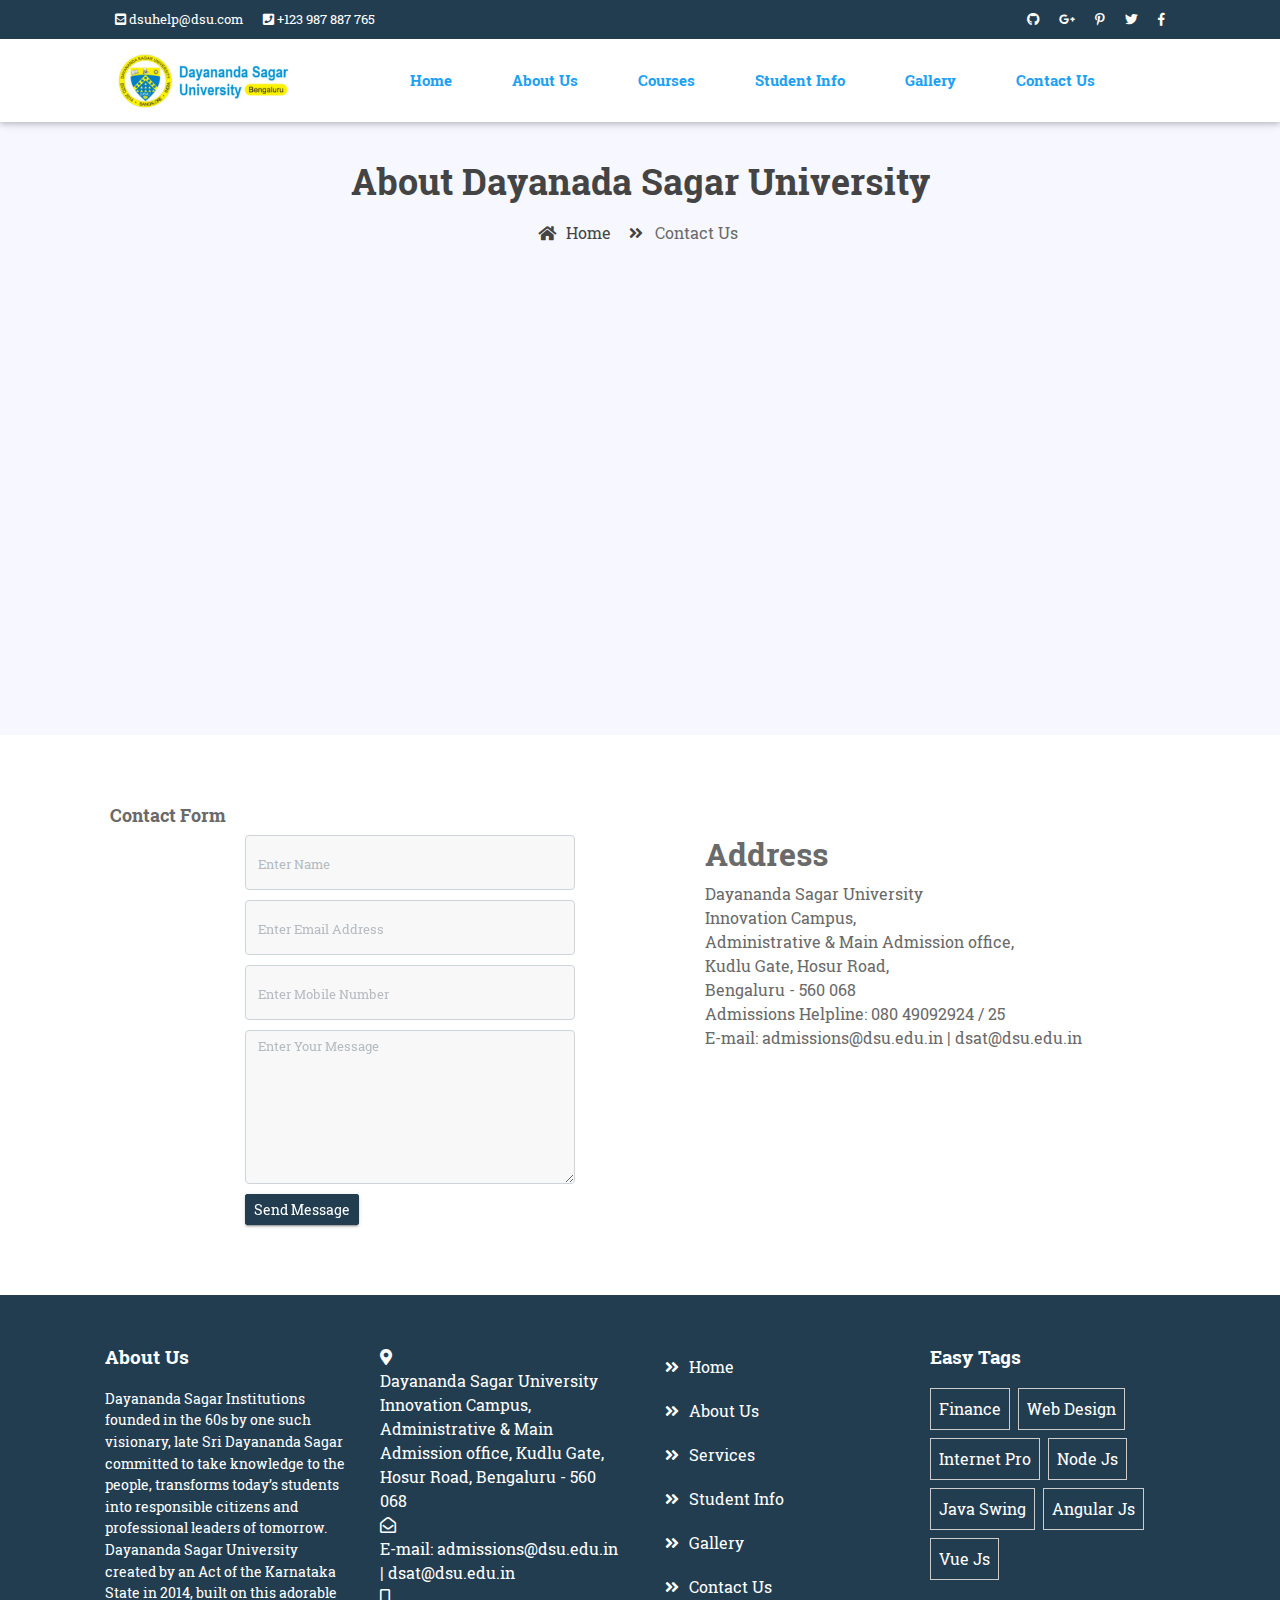
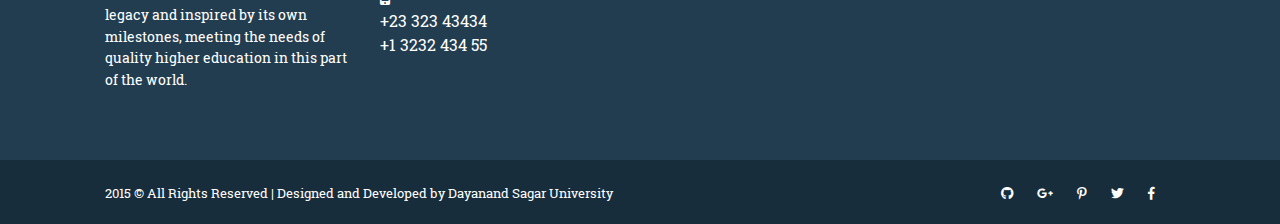
<file: contact_us.html>
<!doctype html>
<html lang="en">

<head>
    <meta charset="utf-8">
    <meta name="viewport" content="width=device-width, initial-scale=1, shrink-to-fit=no">
    <title> Dayanada Sagar University</title>

    <link rel="shortcut icon" href="assets/images/fav.jpg">
    <link rel="stylesheet" href="assets/css/bootstrap.min.css">
    <link rel="stylesheet" href="assets/css/fontawsom-all.min.css">
    <link rel="stylesheet" href="assets/plugins/slider/css/owl.carousel.min.css">
    <link rel="stylesheet" href="assets/plugins/slider/css/owl.theme.default.css">
    <link rel="stylesheet" type="text/css" href="assets/css/style.css" />
</head>

<body>
    
    <!-- ################# Header Starts Here#######################--->
    <header>
        <div class="header-top">
            <div class="container">
                <div class="row">
                    <div class="col-lg-7 col-md-12 left-item">
                        <ul>
                            <li><i class="fas fa-envelope-square"></i> dsuhelp@dsu.com</li>
                            <li><i class="fas fa-phone-square"></i> +123 987 887 765</li>
                        </ul>
                    </div>
                    <div class="col-lg-5 d-none d-lg-block right-item">
                        <ul>
                            <li><a><i class="fab fa-github"></i></a></li>
                            <li><a><i class="fab fa-google-plus-g"></i></a></li>
                            <li> <a><i class="fab fa-pinterest-p"></i></a></li>
                            <li><a><i class="fab fa-twitter"></i></a></li>
                            <li> <a><i class="fab fa-facebook-f"></i></a></li>
                        </ul>
                    </div>
                </div>

            </div>
        </div>
        <div id="nav-head" class="header-nav">
            <div class="container">
                <div class="row">
                    <div class="col-md-3 col-sm-12 nav-img">
                        <img src="assets/images/logo.png" alt="">
                       <a data-toggle="collapse" data-target="#menu" href="#menu" ><i class="fas d-block d-md-none small-menu fa-bars"></i></a>
                    </div>
                    <div id="menu" class="col-md-9 d-none d-md-block nav-item">
                        <ul>
                            <li><a href="index.html">Home</a></li>
                            <li><a href="about_us.html">About Us</a></li>
                            <li><a href="courses.html">Courses</a></li>
                            <li><a href="student info.html">Student Info</a></li>
                            <li><a href="gallery.html">Gallery</a></li>
                            <li><a href="contact_us.html">Contact Us</a></li>
                        </ul>
                    </div>
                </div>

            </div>
        </div>

    </header>


    <!--  ************************* Page Title Starts Here ************************** -->
    <div class="page-nav no-margin row">
        <div class="container">
            <div class="row">
                <h2>About Dayanada Sagar University</h2>
                <ul>
                    <li> <a href="#"><i class="fas fa-home"></i> Home</a></li>
                    <li><i class="fas fa-angle-double-right"></i> Contact Us</li>
                </ul>
            </div>
        </div>
    </div>

    <!-- ######## Page  Title End ####### -->

     <div style="margin-top:0px;" class="row no-margin">
        
        <iframe style="width:100%" src="https://www.google.com/maps/embed?pb=!1m14!1m12!1m3!1d249759.19784092825!2d79.10145254589841!3d12.009924873581818!2m3!1f0!2f0!3f0!3m2!1i1024!2i768!4f13.1!5e0!3m2!1sen!2sin!4v1448883859107"  height="450" frameborder="0" style="border:0" allowfullscreen></iframe>


      </div>

      <div class="row contact-rooo no-margin">
        <div class="container">
           <div class="row">
               
          
            <div style="padding:20px" class="col-sm-6">
            <h2 style="font-size:18px">Contact Form</h2>
                <div class="row">
                    <div style="padding-top:10px;" class="col-sm-3"><label>Enter Name :</label></div>
                    <div class="col-sm-8"><input type="text" placeholder="Enter Name" name="name" class="form-control input-sm"  ></div>
                </div>
                <div style="margin-top:10px;" class="row">
                    <div style="padding-top:10px;" class="col-sm-3"><label>Email Address :</label></div>
                    <div class="col-sm-8"><input type="text" name="name" placeholder="Enter Email Address" class="form-control input-sm"  ></div>
                </div>
                 <div style="margin-top:10px;" class="row">
                    <div style="padding-top:10px;" class="col-sm-3"><label>Mobile Number:</label></div>
                    <div class="col-sm-8"><input type="text" name="name" placeholder="Enter Mobile Number" class="form-control input-sm"  ></div>
                </div>
                 <div style="margin-top:10px;" class="row">
                    <div style="padding-top:10px;" class="col-sm-3"><label>Enter  Message:</label></div>
                    <div class="col-sm-8">
                      <textarea rows="5" placeholder="Enter Your Message" class="form-control input-sm"></textarea>
                    </div>
                </div>
                 <div style="margin-top:10px;" class="row">
                    <div style="padding-top:10px;" class="col-sm-3"><label></label></div>
                    <div class="col-sm-8">
                     <button class="btn btn-success btn-sm">Send Message</button>
                    </div>
                </div>
            </div>
             <div class="col-sm-6">
                    
                  <div style="margin:50px" class="serv"> 
                
               
             
                              
              
          <h2 style="margin-top:10px;">Address</h2>

     Dayananda Sagar University<br>
Innovation Campus,<br>
Administrative & Main Admission office,<br>
Kudlu Gate, Hosur Road,<br>
Bengaluru - 560 068<br>
Admissions Helpline: 080 49092924 / 25<br>
E-mail: admissions@dsu.edu.in | dsat@dsu.edu.in

 
       
            
                
                
              
           </div>    
                
             
         </div>

            </div>
        </div>
        
      </div>





  <footer>
    <div class="container">
        <div class="row">
            <div class="col-md-3 about">
                <h2>About Us</h2>
                <p>Dayananda Sagar Institutions founded in the 60s by one such visionary, late Sri Dayananda Sagar committed to take knowledge to the people, transforms today’s students into responsible citizens and professional leaders of tomorrow. Dayananda Sagar University created by an Act of the Karnataka State in 2014, built on this adorable legacy and inspired by its own milestones, meeting the needs of quality higher education in this part of the world.</p>
                
                
               
            </div>
            <div class="col-md-3 fotblog">
            <div class="foot-address">
                    <div class="icon">
                        <i class="fas fa-map-marker-alt"></i>
                    </div>
                    <div class="addet">
                         Dayananda Sagar University
Innovation Campus,
Administrative & Main Admission office,
Kudlu Gate, Hosur Road,
Bengaluru - 560 068
                    </div>
                </div>
                 <div class="foot-address">
                    <div class="icon">
                        <i class="far fa-envelope-open"></i>
                    </div>
                    <div class="addet">
E-mail: admissions@dsu.edu.in | dsat@dsu.edu.in<br>
                    </div>
                </div>
                <div class="foot-address">
                    <div class="icon">
                         <i class="fas fa-mobile-alt"></i>
                    </div>
                    <div class="addet">
                        +23 323 43434 <br>
                        +1 3232 434 55
                    </div>
                </div>
            </div>
            <div class="col-md-3 glink">
                <ul>
                    <li><a href="index.html"><i class="fas fa-angle-double-right"></i>Home</a></li>
                    <li><a href="about_us.html"><i class="fas fa-angle-double-right"></i>About Us</a></li>
                    <li><a href="services.html"><i class="fas fa-angle-double-right"></i>Services</a></li>
                    <li><a href="student info.html"><i class="fas fa-angle-double-right"></i>Student Info</a></li>
                    <li><a href="gallery.html"><i class="fas fa-angle-double-right"></i>Gallery</a></li>
                    <li><a href="contact_us.html"><i class="fas fa-angle-double-right"></i>Contact Us</a></li>
                </ul>
            </div>
            <div class="col-md-3 tags">
                <h2>Easy Tags</h2>
                <ul>
                    <li>Finance</li>
                    <li>Web Design</li>
                    <li>Internet Pro</li>
                    <li>Node Js</li>
                    <li>Java Swing</li>
                    <li>Angular Js</li>
                    <li>Vue Js</li>
                </ul>
            </div>
        </div>
    </div>
</footer>
<div class="copy">
            <div class="container">
                <a href="https://www.smarteyeapps.com/">2015 &copy; All Rights Reserved | Designed and Developed by Dayanand Sagar University</a>
                
                <span>
                <a><i class="fab fa-github"></i></a>
                <a><i class="fab fa-google-plus-g"></i></a>
                <a><i class="fab fa-pinterest-p"></i></a>
                <a><i class="fab fa-twitter"></i></a>
                <a><i class="fab fa-facebook-f"></i></a>
        </span>
            </div>

        </div>  
</body>

<script src="assets/js/jquery-3.2.1.min.js"></script>
<script src="assets/js/popper.min.js"></script>
<script src="assets/js/bootstrap.min.js"></script>
<script src="assets/plugins/slider/js/owl.carousel.min.js"></script>
<script src="assets/js/script.js"></script>


</html>
</file>
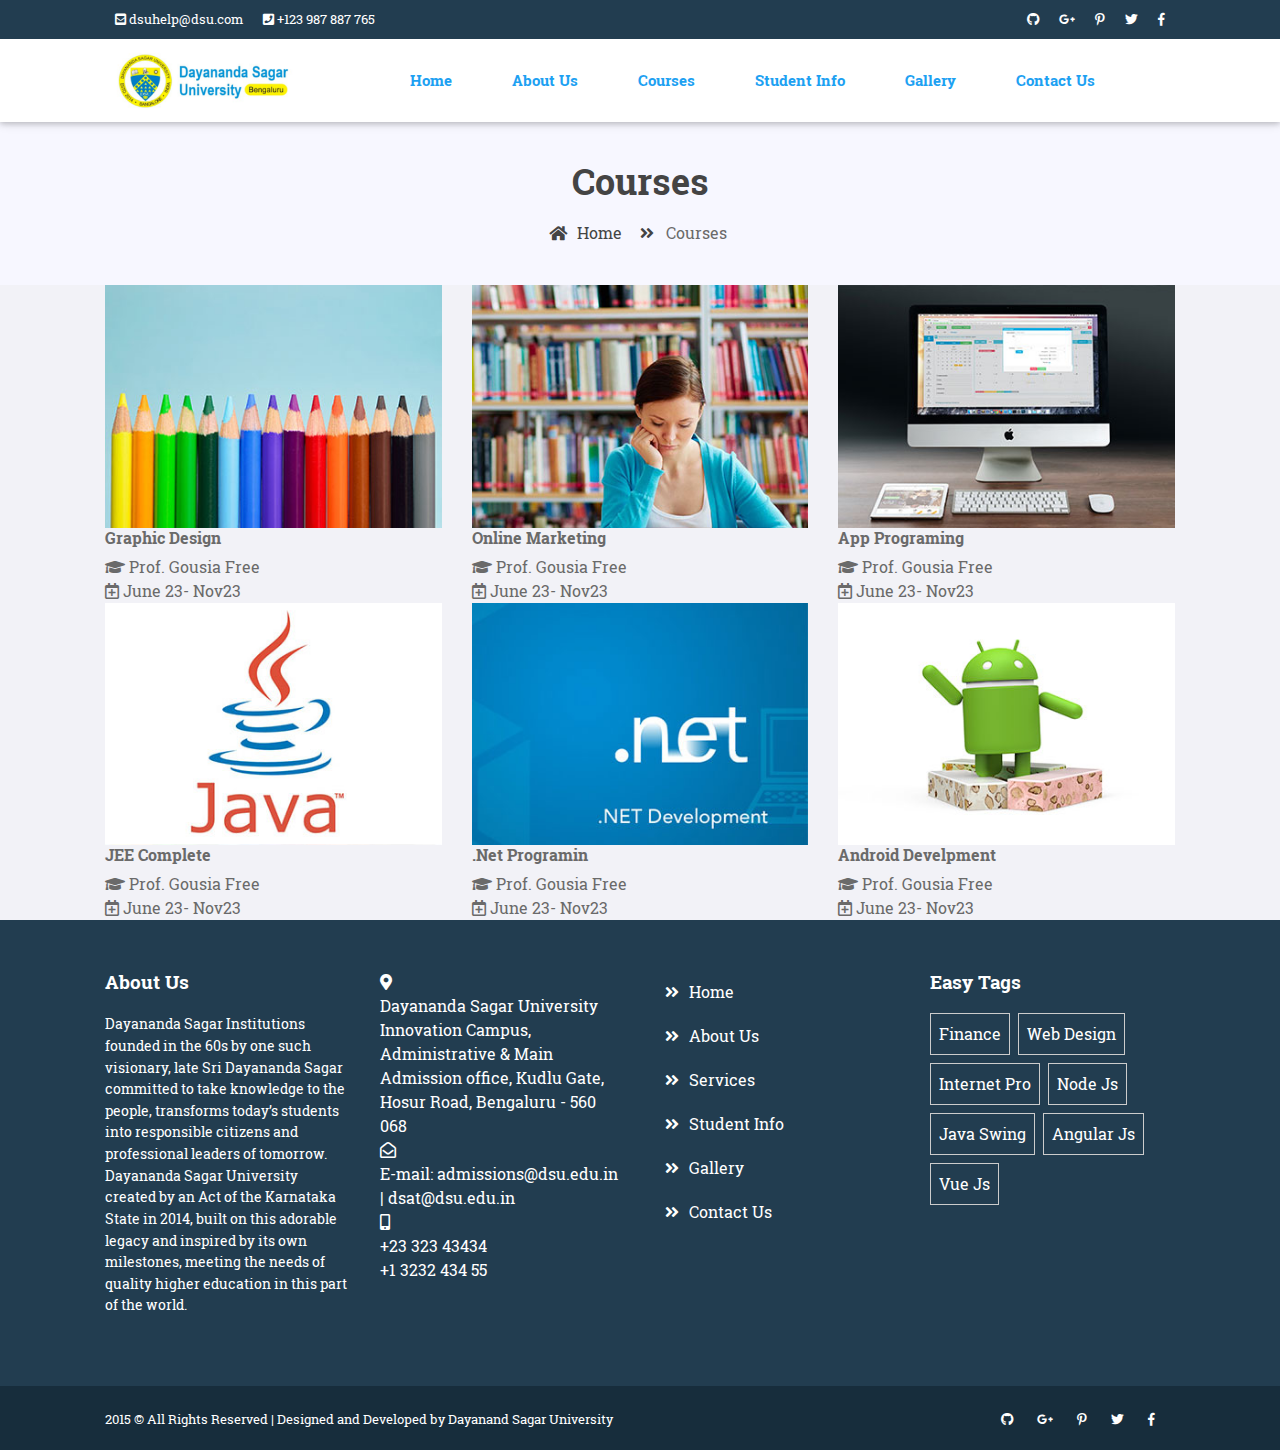
<file: courses.html>
<!doctype html>
<html lang="en">

<head>
    <meta charset="utf-8">
    <meta name="viewport" content="width=device-width, initial-scale=1, shrink-to-fit=no">
    <title> Dayanada Sagar University</title>

    <link rel="shortcut icon" href="assets/images/fav.jpg">
    <link rel="stylesheet" href="assets/css/bootstrap.min.css">
    <link rel="stylesheet" href="assets/css/fontawsom-all.min.css">
    <link rel="stylesheet" href="assets/plugins/slider/css/owl.carousel.min.css">
    <link rel="stylesheet" href="assets/plugins/slider/css/owl.theme.default.css">
    <link rel="stylesheet" type="text/css" href="assets/css/style.css" />
</head>

<body>
    
    <!-- ################# Header Starts Here#######################--->
    <header>
        <div class="header-top">
            <div class="container">
                <div class="row">
                    <div class="col-lg-7 col-md-12 left-item">
                        <ul>
                            <li><i class="fas fa-envelope-square"></i> dsuhelp@dsu.com</li>
                            <li><i class="fas fa-phone-square"></i> +123 987 887 765</li>
                        </ul>
                    </div>
                    <div class="col-lg-5 d-none d-lg-block right-item">
                        <ul>
                            <li><a><i class="fab fa-github"></i></a></li>
                            <li><a><i class="fab fa-google-plus-g"></i></a></li>
                            <li> <a><i class="fab fa-pinterest-p"></i></a></li>
                            <li><a><i class="fab fa-twitter"></i></a></li>
                            <li> <a><i class="fab fa-facebook-f"></i></a></li>
                        </ul>
                    </div>
                </div>

            </div>
        </div>
        <div id="nav-head" class="header-nav">
            <div class="container">
                <div class="row">
                    <div class="col-md-3 col-sm-12 nav-img">
                        <img src="assets/images/logo.png" alt="">
                       <a data-toggle="collapse" data-target="#menu" href="#menu" ><i class="fas d-block d-md-none small-menu fa-bars"></i></a>
                    </div>
                    <div id="menu" class="col-md-9 d-none d-md-block nav-item">
                        <ul>
                            <li><a href="index.html">Home</a></li>
                            <li><a href="about_us.html">About Us</a></li>
                            <li><a href="courses.html">Courses</a></li>
                            <li><a href="student info.html">Student Info</a></li>
                            <li><a href="gallery.html">Gallery</a></li>
                            <li><a href="contact_us.html">Contact Us</a></li>
                        </ul>
                    </div>
                </div>

            </div>
        </div>

    </header>


    <!--  ************************* Page Title Starts Here ************************** -->
    <div class="page-nav no-margin row">
        <div class="container">
            <div class="row">
                <h2>Courses</h2>
                <ul>
                    <li> <a href="#"><i class="fas fa-home"></i> Home</a></li>
                    <li><i class="fas fa-angle-double-right"></i> Courses</li>
                </ul>
            </div>
        </div>
    </div>

    <!-- ######## Page  Title End ####### -->

    

<!-- ################# popular Courses Starts Here#######################--->
<div class="popular-cources pc2">
    <div class="container">
        
        <div class="row courc-ro">
            <div class="col-md-4">
                <div class="courc-card">
                    <img src="assets/images/cources/cource-1.jpg" alt="">
                    <div class="cource-det">
                        <h6>Graphic Design</h6>
                        <ul>
                            <li><i class="fas fa-graduation-cap"></i> Prof. Gousia <span>Free</span></li>
                            <li><i class="far fa-calendar-plus"></i> June 23- Nov23</li>
                        </ul>
                    </div>
                </div>
            </div>
            <div class="col-md-4">
                <div class="courc-card">
                    <img src="assets/images/cources/cource-2.jpg" alt="">
                    <div class="cource-det">
                        <h6>Online Marketing</h6>
                        <ul>
                            <li><i class="fas fa-graduation-cap"></i> Prof. Gousia <span>Free</span></li>
                            <li><i class="far fa-calendar-plus"></i> June 23- Nov23</li>
                        </ul>
                    </div>
                </div>
            </div>
            <div class="col-md-4">
                <div class="courc-card">
                    <img src="assets/images/cources/cource-3.jpg" alt="">
                    <div class="cource-det">
                        <h6>App Programing</h6>
                        <ul>
                            <li><i class="fas fa-graduation-cap"></i> Prof. Gousia <span>Free</span></li>
                            <li><i class="far fa-calendar-plus"></i> June 23- Nov23</li>
                        </ul>
                    </div>
                </div>
            </div>
            <div class="col-md-4">
                <div class="courc-card">
                    <img src="assets/images/cources/cource-4.jpg" alt="">
                    <div class="cource-det">
                        <h6>JEE Complete</h6>
                        <ul>
                            <li><i class="fas fa-graduation-cap"></i> Prof. Gousia <span>Free</span></li>
                            <li><i class="far fa-calendar-plus"></i> June 23- Nov23</li>
                        </ul>
                    </div>
                </div>
            </div>
            <div class="col-md-4">
                <div class="courc-card">
                    <img src="assets/images/cources/cource-5.jpg" alt="">
                    <div class="cource-det">
                        <h6>.Net Programin</h6>
                        <ul>
                            <li><i class="fas fa-graduation-cap"></i> Prof. Gousia <span>Free</span></li>
                            <li><i class="far fa-calendar-plus"></i> June 23- Nov23</li>
                        </ul>
                    </div>
                </div>
            </div>
            <div class="col-md-4">
                <div class="courc-card">
                    <img src="assets/images/cources/cource-6.jpg" alt="">
                    <div class="cource-det">
                        <h6>Android Develpment</h6>
                        <ul>
                            <li><i class="fas fa-graduation-cap"></i> Prof. Gousia <span>Free</span></li>
                            <li><i class="far fa-calendar-plus"></i> June 23- Nov23</li>
                        </ul>
                    </div>
                </div>
            </div>
        </div>
    </div>
</div>  

<footer>
    <div class="container">
        <div class="row">
            <div class="col-md-3 about">
                <h2>About Us</h2>
                <p>Dayananda Sagar Institutions founded in the 60s by one such visionary, late Sri Dayananda Sagar committed to take knowledge to the people, transforms today’s students into responsible citizens and professional leaders of tomorrow. Dayananda Sagar University created by an Act of the Karnataka State in 2014, built on this adorable legacy and inspired by its own milestones, meeting the needs of quality higher education in this part of the world.</p>
                
                
               
            </div>
            <div class="col-md-3 fotblog">
            <div class="foot-address">
                    <div class="icon">
                        <i class="fas fa-map-marker-alt"></i>
                    </div>
                    <div class="addet">
                         Dayananda Sagar University
Innovation Campus,
Administrative & Main Admission office,
Kudlu Gate, Hosur Road,
Bengaluru - 560 068
                    </div>
                </div>
                 <div class="foot-address">
                    <div class="icon">
                        <i class="far fa-envelope-open"></i>
                    </div>
                    <div class="addet">
E-mail: admissions@dsu.edu.in | dsat@dsu.edu.in<br>
                    </div>
                </div>
                <div class="foot-address">
                    <div class="icon">
                         <i class="fas fa-mobile-alt"></i>
                    </div>
                    <div class="addet">
                        +23 323 43434 <br>
                        +1 3232 434 55
                    </div>
                </div>
            </div>
            <div class="col-md-3 glink">
                <ul>
                    <li><a href="index.html"><i class="fas fa-angle-double-right"></i>Home</a></li>
                    <li><a href="about_us.html"><i class="fas fa-angle-double-right"></i>About Us</a></li>
                    <li><a href="services.html"><i class="fas fa-angle-double-right"></i>Services</a></li>
                    <li><a href="student info.html"><i class="fas fa-angle-double-right"></i>Student Info</a></li>
                    <li><a href="pricing.html"><i class="fas fa-angle-double-right"></i>Gallery</a></li>
                    <li><a href="contact_us.html"><i class="fas fa-angle-double-right"></i>Contact Us</a></li>
                </ul>
            </div>
            <div class="col-md-3 tags">
                <h2>Easy Tags</h2>
                <ul>
                    <li>Finance</li>
                    <li>Web Design</li>
                    <li>Internet Pro</li>
                    <li>Node Js</li>
                    <li>Java Swing</li>
                    <li>Angular Js</li>
                    <li>Vue Js</li>
                </ul>
            </div>
        </div>
    </div>
</footer>
<div class="copy">
            <div class="container">
                <a href="https://www.smarteyeapps.com/">2015 &copy; All Rights Reserved | Designed and Developed by Dayanand Sagar University</a>
                
                <span>
                <a><i class="fab fa-github"></i></a>
                <a><i class="fab fa-google-plus-g"></i></a>
                <a><i class="fab fa-pinterest-p"></i></a>
                <a><i class="fab fa-twitter"></i></a>
                <a><i class="fab fa-facebook-f"></i></a>
        </span>
            </div>

        </div>
</body>

<script src="assets/js/jquery-3.2.1.min.js"></script>
<script src="assets/js/popper.min.js"></script>
<script src="assets/js/bootstrap.min.js"></script>
<script src="assets/plugins/slider/js/owl.carousel.min.js"></script>
<script src="assets/js/script.js"></script>


</html>
</file>
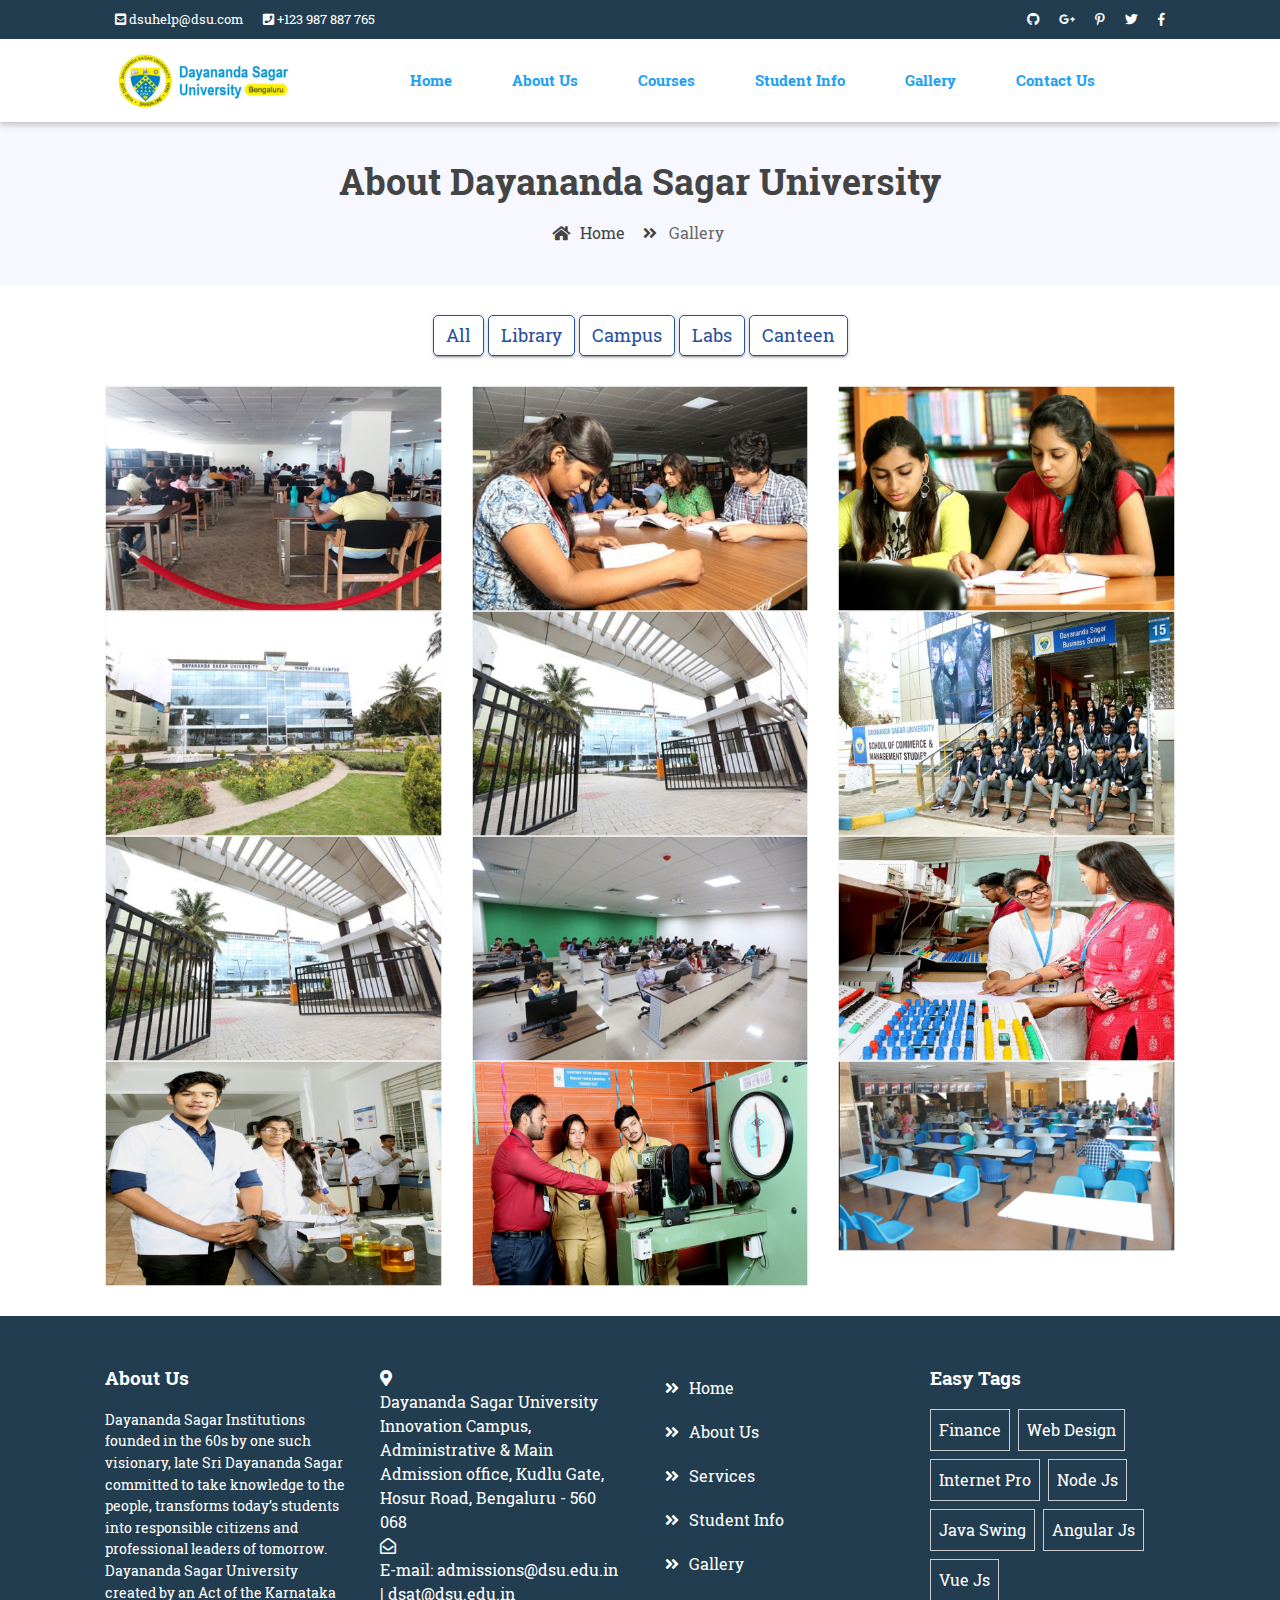
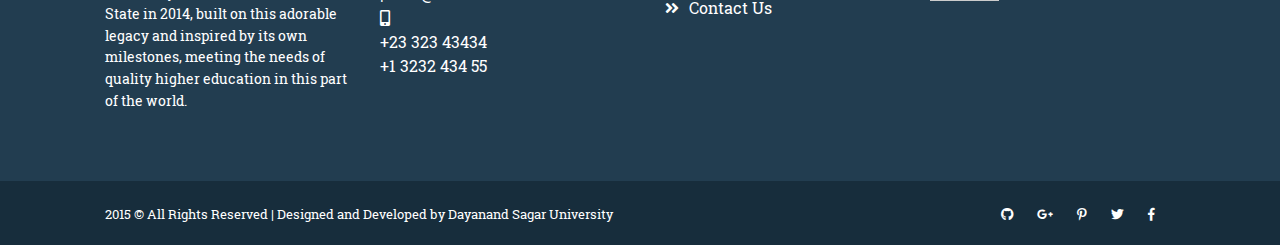
<file: gallery.html>
<!doctype html>
<html lang="en">

<head>
    <meta charset="utf-8">
    <meta name="viewport" content="width=device-width, initial-scale=1, shrink-to-fit=no">
    <title> Dayanada Sagar University</title>

    <link rel="shortcut icon" href="assets/images/fav.jpeg">
    <link rel="stylesheet" href="assets/css/bootstrap.min.css">
    <link rel="stylesheet" href="assets/css/fontawsom-all.min.css">
    <link rel="stylesheet" href="assets/plugins/slider/css/owl.carousel.min.css">
    <link rel="stylesheet" href="assets/plugins/slider/css/owl.theme.default.css">
    <link rel="stylesheet" type="text/css" href="assets/css/style.css" />
</head>

<body>
    
    <!-- ################# Header Starts Here#######################--->
    <header>
        <div class="header-top">
            <div class="container">
                <div class="row">
                    <div class="col-lg-7 col-md-12 left-item">
                        <ul>
                            <li><i class="fas fa-envelope-square"></i> dsuhelp@dsu.com</li>
                            <li><i class="fas fa-phone-square"></i> +123 987 887 765</li>
                        </ul>
                    </div>
                    <div class="col-lg-5 d-none d-lg-block right-item">
                        <ul>
                            <li><a><i class="fab fa-github"></i></a></li>
                            <li><a><i class="fab fa-google-plus-g"></i></a></li>
                            <li> <a><i class="fab fa-pinterest-p"></i></a></li>
                            <li><a><i class="fab fa-twitter"></i></a></li>
                            <li> <a><i class="fab fa-facebook-f"></i></a></li>
                        </ul>
                    </div>
                </div>

            </div>
        </div>
        <div id="nav-head" class="header-nav">
            <div class="container">
                <div class="row">
                    <div class="col-md-3 col-sm-12 nav-img">
                        <img src="assets/images/logo.png" alt="">
                       <a data-toggle="collapse" data-target="#menu" href="#menu" ><i class="fas d-block d-md-none small-menu fa-bars"></i></a>
                    </div>
                    <div id="menu" class="col-md-9 d-none d-md-block nav-item">
                        <ul>
                            <li><a href="index.html">Home</a></li>
                            <li><a href="about_us.html">About Us</a></li>
                            <li><a href="courses.html">Courses</a></li>
                            <li><a href="student info.html">Student Info</a></li>
                            <li><a href="gallery.html">Gallery</a></li>
                            <li><a href="contact_us.html">Contact Us</a></li>
                        </ul>
                    </div>
                </div>

            </div>
        </div>

    </header>


    <!--  ************************* Page Title Starts Here ************************** -->
    <div class="page-nav no-margin row">
        <div class="container">
            <div class="row">
                <h2>About Dayananda Sagar University</h2>
                <ul>
                    <li> <a href="#"><i class="fas fa-home"></i> Home</a></li>
                    <li><i class="fas fa-angle-double-right"></i> Gallery</li>
                </ul>
            </div>
        </div>
    </div>

     <!--  ************************* Gallery Starts Here ************************** -->
        <div class="gallery">    
           <div class="container">
              <div class="row">
                

        <div class="gallery-filter d-none d-sm-block">
            <button class="btn btn-default filter-button" data-filter="all">All</button>
            <button class="btn btn-default filter-button" data-filter="hdpe">Library</button>
            <button class="btn btn-default filter-button" data-filter="sprinkle">Campus</button>
            <button class="btn btn-default filter-button" data-filter="spray"> Labs</button>
            <button class="btn btn-default filter-button" data-filter="irrigation">Canteen</button>
        </div>
        <br/>



            <div class="Galleryproduct col-lg-4 col-md-4 col-sm-4 col-xs-6 filter hdpe">
                <img src="assets/images/gallery/Gallery1.jpeg" class="img-responsive">
            </div>

            <div class="Galleryproduct col-lg-4 col-md-4 col-sm-4 col-xs-6 filter hdpe">
                <img src="assets/images/gallery/Gallery2.jpeg" class="img-responsive">
            </div>

            <div class="Galleryproduct col-lg-4 col-md-4 col-sm-4 col-xs-6 filter hdpe">
                <img src="assets/images/gallery/Gallery3.jpeg" class="img-responsive">
            </div>

            <div class="Galleryproduct col-lg-4 col-md-4 col-sm-4 col-xs-6 filter sprinkle">
                <img src="assets/images/gallery/Gallery4.jpeg" class="img-responsive">
            </div>

            <div class="Galleryproduct col-lg-4 col-md-4 col-sm-4 col-xs-6 filter sprinlke">
                <img src="assets/images/gallery/Gallery5.jpeg" class="img-responsive">
            </div>

          

            <div class="Galleryproduct col-lg-4 col-md-4 col-sm-4 col-xs-6 filter sprinkle">
                <img src="assets/images/gallery/Gallery6.jpeg" class="img-responsive">
            </div>

            <div class="Galleryproduct col-lg-4 col-md-4 col-sm-4 col-xs-6 filter sprinkle">
                <img src="assets/images/gallery/Gallery7.jpeg" class="img-responsive">
            </div>

            <div class="Galleryproduct col-lg-4 col-md-4 col-sm-4 col-xs-6 filter spray">
                <img src="assets/images/gallery/Gallery8.jpeg" class="img-responsive">
            </div>

            <div class="Galleryproduct col-lg-4 col-md-4 col-sm-4 col-xs-6 filter spray">
                <img src="assets/images/gallery/Gallery9.jpeg" class="img-responsive">
            </div>

            <div class="Galleryproduct col-lg-4 col-md-4 col-sm-4 col-xs-6 filter spray">
                <img src="assets/images/gallery/Gallery10.jpeg" class="img-responsive">
            </div>

            <div class="Galleryproduct col-lg-4 col-md-4 col-sm-4 col-xs-6 filter spray">
                <img src="assets/images/gallery/Gallery11.jpeg" class="img-responsive">
            </div>
            <div class="Galleryproduct col-lg-4 col-md-4 col-sm-4 col-xs-6 filter irrigation">
                <img src="assets/images/gallery/Gallery12.jpeg" class="img-responsive">
            </div>
        </div>
    </div>
       
       
       </div>
        <!-- ######## Gallery End ####### -->

   


    <!-- ################# Our Footer Starts Here#######################---> 
  
                  
<footer>
    <div class="container">
        <div class="row">
            <div class="col-md-3 about">
                <h2>About Us</h2>
                <p>Dayananda Sagar Institutions founded in the 60s by one such visionary, late Sri Dayananda Sagar committed to take knowledge to the people, transforms today’s students into responsible citizens and professional leaders of tomorrow. Dayananda Sagar University created by an Act of the Karnataka State in 2014, built on this adorable legacy and inspired by its own milestones, meeting the needs of quality higher education in this part of the world.</p>
                
                
               
            </div>
            <div class="col-md-3 fotblog">
            <div class="foot-address">
                    <div class="icon">
                        <i class="fas fa-map-marker-alt"></i>
                    </div>
                    <div class="addet">
                         Dayananda Sagar University
Innovation Campus,
Administrative & Main Admission office,
Kudlu Gate, Hosur Road,
Bengaluru - 560 068
                    </div>
                </div>
                 <div class="foot-address">
                    <div class="icon">
                        <i class="far fa-envelope-open"></i>
                    </div>
                    <div class="addet">
E-mail: admissions@dsu.edu.in | dsat@dsu.edu.in<br>
                    </div>
                </div>
                <div class="foot-address">
                    <div class="icon">
                         <i class="fas fa-mobile-alt"></i>
                    </div>
                    <div class="addet">
                        +23 323 43434 <br>
                        +1 3232 434 55
                    </div>
                </div>
            </div>
            <div class="col-md-3 glink">
                <ul>
                    <li><a href="index.html"><i class="fas fa-angle-double-right"></i>Home</a></li>
                    <li><a href="about_us.html"><i class="fas fa-angle-double-right"></i>About Us</a></li>
                    <li><a href="services.html"><i class="fas fa-angle-double-right"></i>Services</a></li>
                    <li><a href="student info.html"><i class="fas fa-angle-double-right"></i>Student Info</a></li>
                    <li><a href="gallery.html"><i class="fas fa-angle-double-right"></i>Gallery</a></li>
                    <li><a href="contact_us.html"><i class="fas fa-angle-double-right"></i>Contact Us</a></li>
                </ul>
            </div>
            <div class="col-md-3 tags">
                <h2>Easy Tags</h2>
                <ul>
                    <li>Finance</li>
                    <li>Web Design</li>
                    <li>Internet Pro</li>
                    <li>Node Js</li>
                    <li>Java Swing</li>
                    <li>Angular Js</li>
                    <li>Vue Js</li>
                </ul>
            </div>
        </div>
    </div>
</footer>
<div class="copy">
            <div class="container">
                <a href="https://www.dsu.edu.in/">2015 &copy; All Rights Reserved | Designed and Developed by Dayanand Sagar University</a>
                
                <span>
                <a><i class="fab fa-github"></i></a>
                <a><i class="fab fa-google-plus-g"></i></a>
                <a><i class="fab fa-pinterest-p"></i></a>
                <a><i class="fab fa-twitter"></i></a>
                <a><i class="fab fa-facebook-f"></i></a>
        </span>
            </div>

        </div>  
</body>

<script src="assets/js/jquery-3.2.1.min.js"></script>
<script src="assets/js/popper.min.js"></script>
<script src="assets/js/bootstrap.min.js"></script>
<script src="assets/plugins/slider/js/owl.carousel.min.js"></script>
<script src="assets/js/script.js"></script>


</html>
</file>
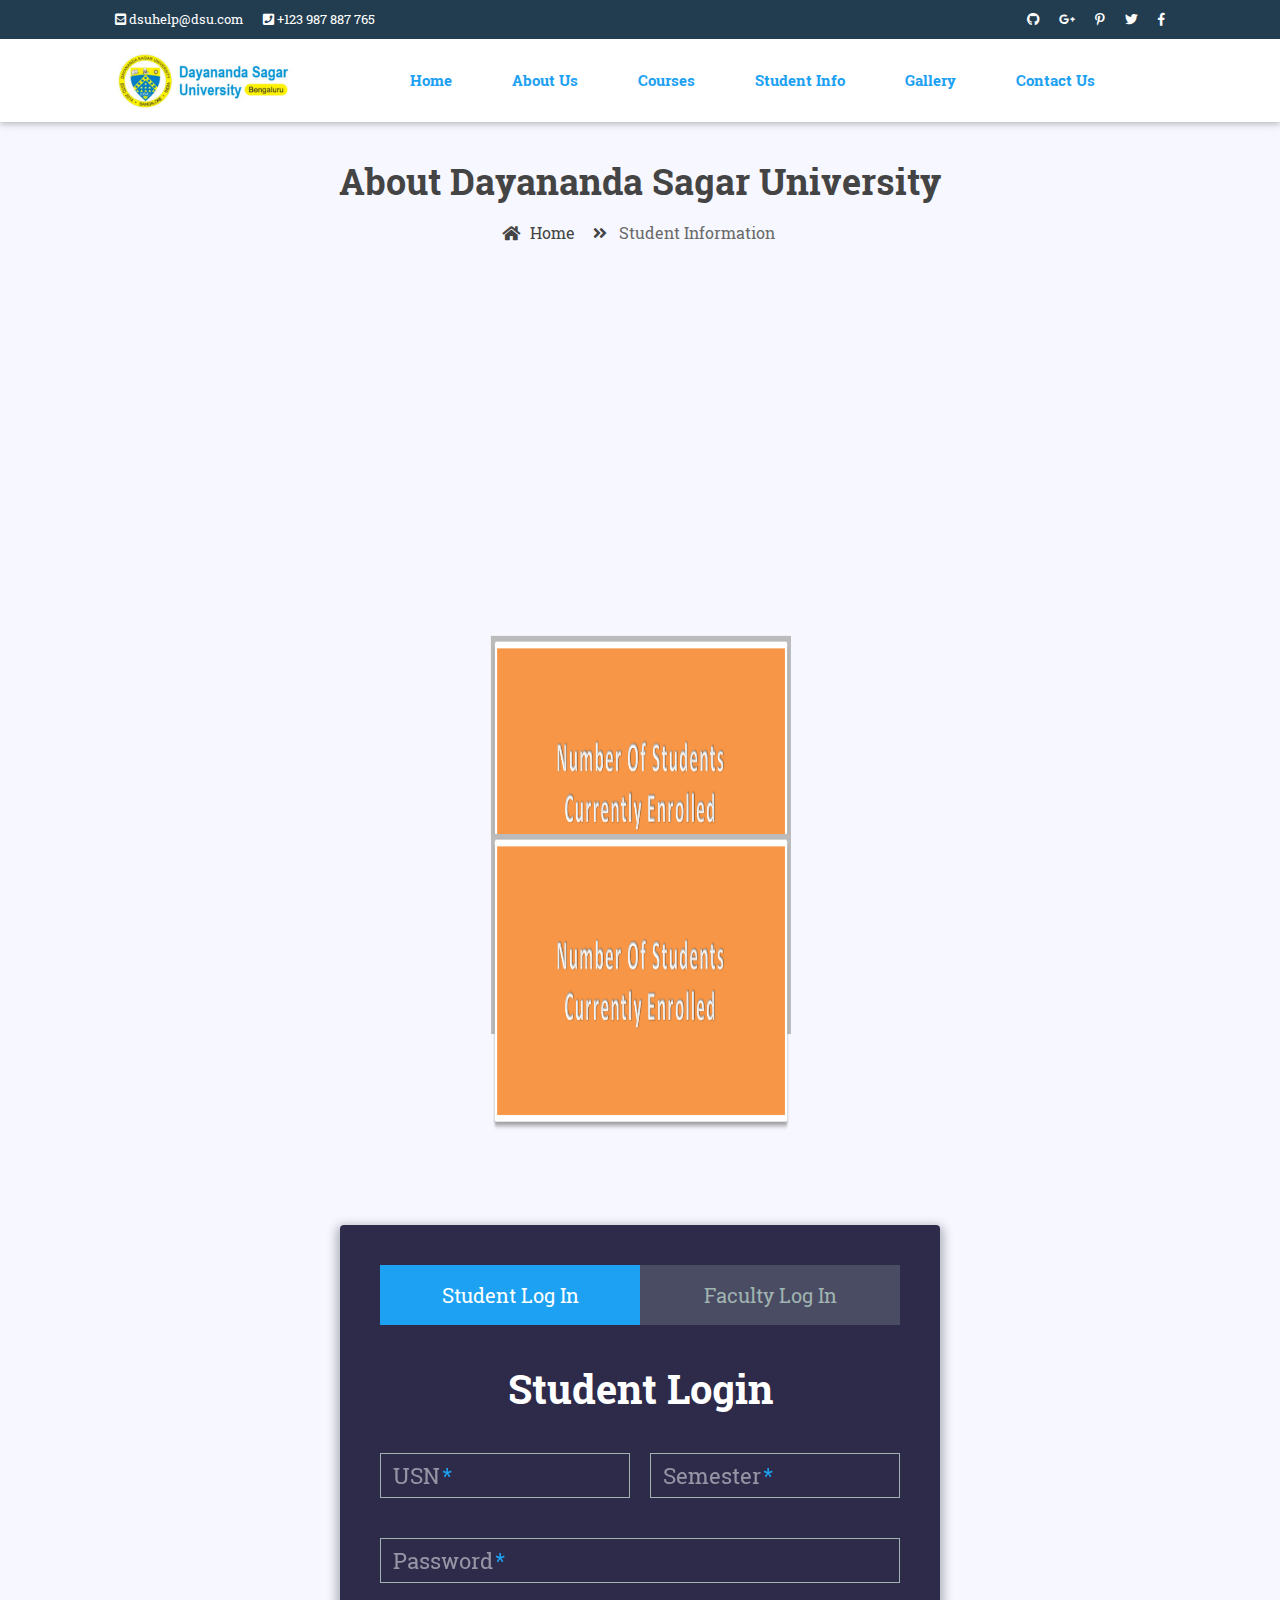
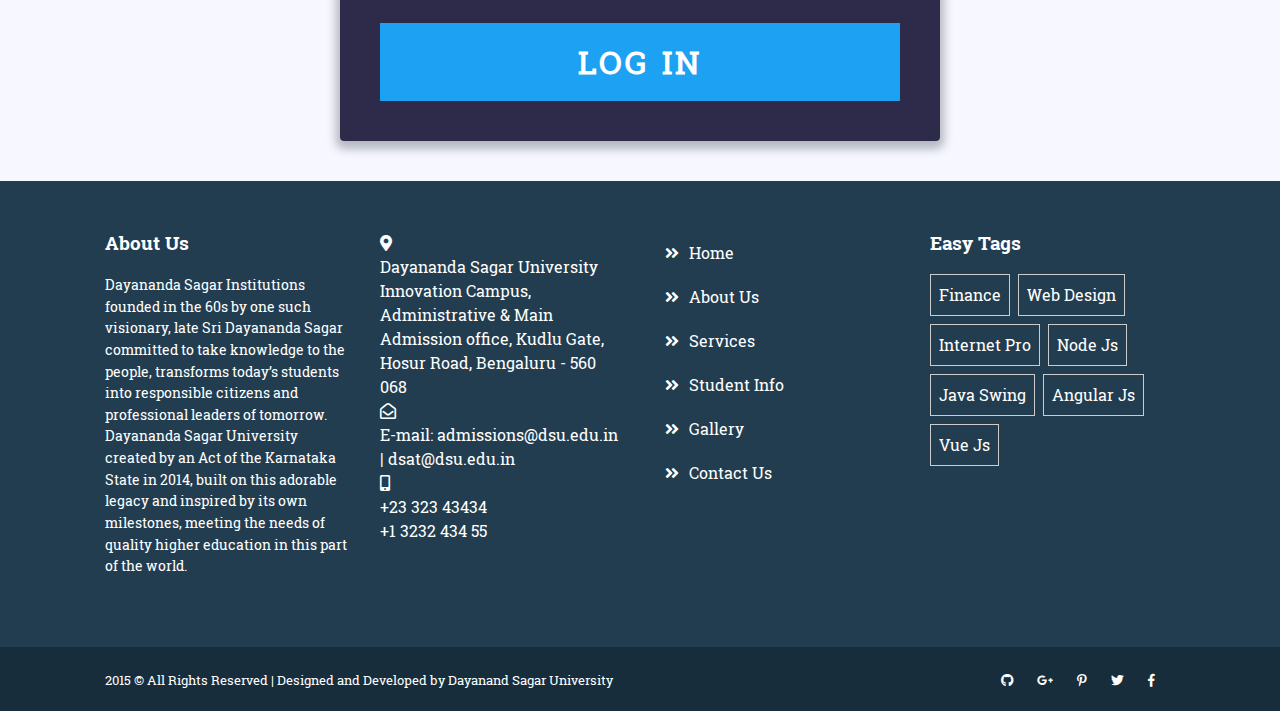
<file: student info.html>
<!doctype html>
<html lang="en">

<head>
    <meta charset="utf-8">
    <meta name="viewport" content="width=device-width, initial-scale=1, shrink-to-fit=no">
    <title> Dayanada Sagar University</title>

    <link rel="shortcut icon" href="assets/images/fav.jpg">
    <link rel="stylesheet" href="assets/css/bootstrap.min.css">
    <link rel="stylesheet" href="assets/css/fontawsom-all.min.css">
    <link rel="stylesheet" href="assets/plugins/slider/css/owl.carousel.min.css">
    <link rel="stylesheet" href="assets/plugins/slider/css/owl.theme.default.css">
    <link rel="stylesheet" type="text/css" href="assets/css/style.css" />
</head>

<body>
    
    <!-- ################# Header Starts Here#######################--->
    <header>
        <div class="header-top">
            <div class="container">
                <div class="row">
                    <div class="col-lg-7 col-md-12 left-item">
                        <ul>
                            <li><i class="fas fa-envelope-square"></i> dsuhelp@dsu.com</li>
                            <li><i class="fas fa-phone-square"></i> +123 987 887 765</li>
                        </ul>
                    </div>
                    <div class="col-lg-5 d-none d-lg-block right-item">
                        <ul>
                            <li><a><i class="fab fa-github"></i></a></li>
                            <li><a><i class="fab fa-google-plus-g"></i></a></li>
                            <li> <a><i class="fab fa-pinterest-p"></i></a></li>
                            <li><a><i class="fab fa-twitter"></i></a></li>
                            <li> <a><i class="fab fa-facebook-f"></i></a></li>
                        </ul>
                    </div>
                </div>

            </div>
        </div>
        <div id="nav-head" class="header-nav">
            <div class="container">
                <div class="row">
                    <div class="col-md-3 col-sm-12 nav-img">
                        <img src="assets/images/logo.png" alt="">
                       <a data-toggle="collapse" data-target="#menu" href="#menu" ><i class="fas d-block d-md-none small-menu fa-bars"></i></a>
                    </div>
                    <div id="menu" class="col-md-9 d-none d-md-block nav-item">
                        <ul>
                            <li><a href="index.html">Home</a></li>
                            <li><a href="about_us.html">About Us</a></li>
                            <li><a href="courses.html">Courses</a></li>
                            <li><a href="student info.html">Student Info</a></li>
                            <li><a href="gallery.html">Gallery</a></li>
                            <li><a href="contact_us.html">Contact Us</a></li>
                        </ul>
                    </div>
                </div>

            </div>
        </div>

    </header>


    <!--  ************************* Page Title Starts Here ************************** -->
    <div class="page-nav no-margin row">
        <div class="container">
            <div class="row">
                <h2>About Dayananda Sagar University</h2>
                <ul>
                    <li> <a href="#"><i class="fas fa-home"></i> Home</a></li>
                    <li><i class="fas fa-angle-double-right"></i> Student Information</li>
                </ul>
            </div>
        </div>
    </div>
<section id="con">
<div class="flip-card">
  <div class="flip-card-inner">
    <div class="flip-card-front" >
      <img src="assets/images/student/stu1.png" alt="Image Not Found" style="width:300px;height:300px;">
    </div>
    <div class="flip-card-back">
      <h1>John Doe</h1>
      <p>Architect & Engineer</p>
      <p>We love that guy</p>
    </div>
<div class="flip-card-inner" >
    <div class="flip-card-front">
      <img src="assets/images/student/stu1.png" alt="Image Not Found" style="width:300px;height:300px;">
    </div>
    <div class="flip-card-back">
      <h1>John Doe</h1>
      <p>Architect & Engineer</p>
      <p>We love that guy</p>
    </div>
</div>
<div class="flip-card-inner" >
    <div class="flip-card-front">
      <img src="assets/images/student/stu1.png" alt="Image Not Found" style="width:300px;height:300px;">
    </div>
    <div class="flip-card-back">
      <h1>John Doe</h1>
      <p>Architect & Engineer</p>
      <p>We love that guy</p>
    </div>
</div>
  </div>
</div>
</section>
<div class="form">
      
      <ul class="top-area">
        <li class="tab active"><a href="#signup">Student Log In</a></li>
        <li class="tab"><a href="#login">Faculty Log In</a></li>
      </ul>
      
      <div class="tab-content">
        <div id="signup">   
          <h1>Student Login</h1>
          
          <form action="/" method="post">
          
          <div class="top-row">
            <div class="label-field">
              <label>
                USN<span class="req">*</span>
              </label>
              <input type="text" required autocomplete="off" />
            </div>
        
            <div class="label-field">
              <label>
                Semester<span class="req">*</span>
              </label>
              <input type="text"required autocomplete="off"/>
            </div>
          </div>
 
          
          
          <div class="label-field">
            <label>
              Password<span class="req">*</span>
            </label>
            <input type="password"required autocomplete="off"/>
          </div>
          
          <button type="submit" class="button button-block"/>Log In</button>
          
          </form>
 
        </div>
        
        <div id="login">   
          <h1>Faculty Login</h1>
          
          <form action="/" method="post">
          
            <div class="label-field">
            <label>
              Faculty ID<span class="req">*</span>
            </label>
            <input type="text"required autocomplete="off"/>
          </div>
          
          <div class="label-field">
            <label>
              Password<span class="req">*</span>
            </label>
            <input type="password"required autocomplete="off"/>
          </div>
          
          
          <button class="button button-block">Log In</button>
          
          </form>
 
        </div>
        
      </div>  
</div>
 
  <script src='http://cdnjs.cloudflare.com/ajax/libs/jquery/2.1.3/jquery.min.js'></script>
<script  src="assets/js/function.js"></script>

   
   
     <!-- ################# Our Footer Starts Here#######################---> 
  
                  
<footer>
    <div class="container">
        <div class="row">
            <div class="col-md-3 about">
                <h2>About Us</h2>
                <p>Dayananda Sagar Institutions founded in the 60s by one such visionary, late Sri Dayananda Sagar committed to take knowledge to the people, transforms today’s students into responsible citizens and professional leaders of tomorrow. Dayananda Sagar University created by an Act of the Karnataka State in 2014, built on this adorable legacy and inspired by its own milestones, meeting the needs of quality higher education in this part of the world.</p>
                
                
               
            </div>
            <div class="col-md-3 fotblog">
            <div class="foot-address">
                    <div class="icon">
                        <i class="fas fa-map-marker-alt"></i>
                    </div>
                    <div class="addet">
                         Dayananda Sagar University
Innovation Campus,
Administrative & Main Admission office,
Kudlu Gate, Hosur Road,
Bengaluru - 560 068
                    </div>
                </div>
                 <div class="foot-address">
                    <div class="icon">
                        <i class="far fa-envelope-open"></i>
                    </div>
                    <div class="addet">
E-mail: admissions@dsu.edu.in | dsat@dsu.edu.in<br>
                    </div>
                </div>
                <div class="foot-address">
                    <div class="icon">
                         <i class="fas fa-mobile-alt"></i>
                    </div>
                    <div class="addet">
                        +23 323 43434 <br>
                        +1 3232 434 55
                    </div>
                </div>
            </div>
            <div class="col-md-3 glink">
                <ul>
                    <li><a href="index.html"><i class="fas fa-angle-double-right"></i>Home</a></li>
                    <li><a href="about_us.html"><i class="fas fa-angle-double-right"></i>About Us</a></li>
                    <li><a href="services.html"><i class="fas fa-angle-double-right"></i>Services</a></li>
                    <li><a href="student info.html"><i class="fas fa-angle-double-right"></i>Student Info</a></li>
                    <li><a href="pricing.html"><i class="fas fa-angle-double-right"></i>Gallery</a></li>
                    <li><a href="contact_us.html"><i class="fas fa-angle-double-right"></i>Contact Us</a></li>
                </ul>
            </div>
            <div class="col-md-3 tags">
                <h2>Easy Tags</h2>
                <ul>
                    <li>Finance</li>
                    <li>Web Design</li>
                    <li>Internet Pro</li>
                    <li>Node Js</li>
                    <li>Java Swing</li>
                    <li>Angular Js</li>
                    <li>Vue Js</li>
                </ul>
            </div>
        </div>
    </div>
</footer>
<div class="copy">
            <div class="container">
                <a href="https://www.dsu.edu.in">2015 &copy; All Rights Reserved | Designed and Developed by Dayanand Sagar University</a>
                
                <span>
                <a><i class="fab fa-github"></i></a>
                <a><i class="fab fa-google-plus-g"></i></a>
                <a><i class="fab fa-pinterest-p"></i></a>
                <a><i class="fab fa-twitter"></i></a>
                <a><i class="fab fa-facebook-f"></i></a>
        </span>
            </div>

        </div> 
</body>

<script src="assets/js/jquery-3.2.1.min.js"></script>
<script src="assets/js/popper.min.js"></script>
<script src="assets/js/bootstrap.min.js"></script>
<script src="assets/plugins/slider/js/owl.carousel.min.js"></script>
<script src="assets/js/script.js"></script>


</html>
</file>
<file: assets/css/style.css>
/* =======================================================================

======================================================================= */
/* ===================================== Import Less ================================== */
@font-face {
  font-family: 'mouse-300';
  src: url("../fonts/RobotoSlab-Regular.ttf") format("truetype"); }
@font-face {
  font-family: 'mouse-500';
  src: url("../fonts/RobotoSlab-Bold.ttf") format("truetype"); }
/* ===================================== Basic CSS ================================== */
* {
  margin: 0px;
  padding: 0px;
  list-style: none; }

img {
  max-width: 100%; }

a {
  text-decoration: none;
  outline: none;
  color: #444; }

a:hover {
  color: #444; }

ul {
  margin-bottom: 0;
  padding-left: 0; }

a:hover,
a:focus,
input,
textarea {
  text-decoration: none;
  outline: none; }

.center {
  text-align: center; }

.left {
  text-align: left; }

.right {
  text-align: right; }

.cp {
  cursor: pointer; }

html, body {
  height: 100%; }

p {
  margin-bottom: 0px;
  width: 100%; }

.no-padding {
  padding: 0px; }

.no-margin {
  margin: 0px; }

.hid {
  display: none; }

.top-mar {
  margin-top: 15px; }

.h-100 {
  height: 100%; }

::placeholder {
  color: #747f8a !important;
  font-size: 13px;
  opacity: .5 !important; }

.container-fluid {
  padding: 0px; }

h1, h2, h3, h4, h5, h6 {
  font-family: "mouse-500", Arial, Helvetica, sans-serif; }

strong {
  font-family: "mouse-500", Arial, Helvetica, sans-serif; }

body {
  background-color: #f7f7ff !important;
  font-family: "mouse-300", Arial, Helvetica, sans-serif;
  color: #6A6A6A; }

.session-title {
  padding: 30px;
  margin: 0px; }
  .session-title h2 {
    width: 100%;
    text-align: center; }
  .session-title p {
    max-width: 850px;
    text-align: center;
    float: none;
    margin: auto; }
  .session-title span {
    float: right;
    font-style: italic; }

.inner-title {
  padding: 20px;
  padding-left: 0px;
  margin-bottom: 30px; }
  .inner-title h2 {
    width: 100%;
    text-align: center;
    font-size: 2rem;
    font-family: "slab", Arial, Helvetica, sans-serif; }
  .inner-title p {
    width: 100%;
    text-align: center; }

.page-nav {
  padding: 40px;
  text-align: center;
  padding-top: 160px; }
  .page-nav ul {
    float: none;
    margin: auto; }
  @media screen and (max-width: 576px) {
    .page-nav {
      padding-top: 186px; } }
  @media screen and (max-width: 356px) {
    .page-nav {
      padding-top: 206px; } }
  .page-nav h2 {
    font-size: 36px;
    width: 100%;
    color: #444; }
    @media screen and (max-width: 600px) {
      .page-nav h2 {
        font-size: 26px; } }
  .page-nav ul li {
    float: left;
    margin-right: 10px;
    margin-top: 10px;
    font-size: 16px; }
    .page-nav ul li i {
      width: 30px;
      text-align: center;
      color: #444; }
    .page-nav ul li a {
      color: #444; }

.btn-success {
  background-color: #223d50;
  border-color: #223d50; }
  .btn-success:hover {
    background-color: #223d50 !important;
    border-color: #223d50 !important; }
  .btn-success:active {
    background-color: #223d50 !important;
    border-color: #223d50 !important; }
  .btn-success:focus {
    background-color: #223d50 !important;
    border-color: #223d50 !important;
    box-shadow: none !important; }

.btn-info {
  background-color: #4f6dcd;
  border-color: #4f6dcd; }
  .btn-info:hover {
    background-color: #4f6dcd !important;
    border-color: #4f6dcd !important; }
  .btn-info:active {
    background-color: #4f6dcd !important;
    border-color: #4f6dcd !important; }
  .btn-info:focus {
    background-color: #4f6dcd !important;
    border-color: #4f6dcd !important;
    box-shadow: none !important; }

.btn {
  box-shadow: 0 3px 1px -2px rgba(0, 0, 0, 0.2), 0 2px 2px 0 rgba(0, 0, 0, 0.14), 0 1px 5px 0 rgba(0, 0, 0, 0.12);
  border-radius: 2px; }

.form-control:focus {
  box-shadow: none !important;
  border: 2px solid  #863dd9; }

.btn-light {
  background-color: #FFF;
  color: #3F3F3F; }

.collapse.show {
  display: block !important; }

.form-control:focus {
  box-shadow: none;
  border: 2px solid #863dd9 !important; }

.form-control {
  background-color: #F8F8F8;
  margin-bottom: 20px; }
  .form-control:focus {
    background-color: #FFF;
    border-color: #CCC; }

.container {
  max-width: 1100px; }
  @media screen and (max-width: 575px) {
    .container {
      padding: 10px 15px; } }

/* ===================================== Body CSS ================================== */
/* ===================================== Header CSS ================================== */
header {
  box-shadow: 0 2px 5px 0 rgba(0, 0, 0, 0.16), 0 2px 10px 0 rgba(0, 0, 0, 0.12);
  position: absolute;
  width: 100%;
  z-index: 999;
  background-color: #FFF; }
  header .header-top {
    background-color: #223d50; }
    header .header-top .left-item ul li {
      float: left;
      color: #FFF;
      padding: 10px;
      font-size: .8rem; }
    header .header-top .right-item ul {
      float: right; }
      header .header-top .right-item ul li {
        float: left;
        color: #FFF;
        padding: 10px;
        font-size: .8rem; }
  header .header-nav .nav-item {
    z-index: 999; }
    header .header-nav .nav-item ul li {
      float: left;
      font-family: "mouse-500", Arial, Helvetica, sans-serif;
      font-size: 15px;
      padding: 30px; }
      @media screen and (max-width: 953px) {
        header .header-nav .nav-item ul li {
          padding: 30px 20px; } }
      @media screen and (max-width: 916px) {
        header .header-nav .nav-item ul li {
          padding: 30px 15px; } }
      @media screen and (max-width: 767px) {
        header .header-nav .nav-item ul li {
          float: none;
          padding: 14px;
          border-top: 1px solid #CCC; } }
  header .header-nav .nav-img img {
    width: 200px;
    padding: 3px;
    margin-top: 8px; }
  header .scroll-to-fixed-fixed {
    background-color: #FFF;
    box-shadow: 0 2px 5px 0 rgba(0, 0, 0, 0.16), 0 2px 10px 0 rgba(0, 0, 0, 0.12); }

.small-menu {
  float: right;
  color: #99cc43;
  font-size: 32px;
  margin-top: 23px;
  margin-right: 12px; }

/* ===================================== Slider Style CSS ================================== */
.slider {
  position: relative;
  padding-top: 122px; }
  @media screen and (max-width: 767px) {
    .slider {
      padding-top: 71px; } }
  @media screen and (max-width: 450px) {
    .slider {
      padding-top: 190px; } }

.slider-captions {
  position: absolute;
  bottom: 160px;
  text-align: center; }
  @media screen and (max-width: 1050px) {
    .slider-captions {
      bottom: 100px !important; }
      .slider-captions .slider-title {
        font-size: 42px; } }
  @media screen and (max-width: 810px) {
    .slider-captions {
      bottom: 50px !important; }
      .slider-captions .slider-title {
        font-size: 32px; } }
  @media screen and (max-width: 572px) {
    .slider-captions {
      display: none; } }

.slider-title {
  font-size: 66px;
  color: #fff;
  letter-spacing: -3px;
  font-family: "mouse-300", Arial, Helvetica, sans-serif; }

.slider-text {
  margin-bottom: 20px;
  color: #fff; }

.slider-img {
  background: -moz-linear-gradient(top, rgba(45, 32, 44, 0.5) 0%, rgba(45, 32, 44, 0.5) 100%);
  background: -webkit-linear-gradient(top, rgba(45, 32, 44, 0.5) 0%, rgba(45, 32, 44, 0.5) 100%);
  background: linear-gradient(to bottom, rgba(45, 32, 44, 0.5) 0%, rgba(45, 32, 44, 0.5) 100%);
  filter: progid:DXImageTransform.Microsoft.gradient(startColorstr='#cc1b2429', endColorstr='#cc1b2429', GradientType=0);
  position: relative; }

.slider-img img {
  position: relative;
  z-index: -1; }

.slider .owl-nav .owl-prev, .slider .owl-nav .owl-next {
  color: #fff;
  display: inline-block;
  zoom: 1;
  margin: 5px;
  padding: 6px 12px;
  font-size: 22px;
  -webkit-border-radius: 23px;
  -moz-border-radius: 23px;
  border-radius: 23px;
  background: transparent;
  filter: Alpha(Opacity=50);
  line-height: 1;
  border: 2px solid #fff; }

.owl-controls.clickable .owl-buttons div:hover {
  filter: Alpha(Opacity=100);
  opacity: 1;
  text-decoration: none;
  background-color: #fff; }

.slider .owl-nav .owl-prev {
  position: absolute;
  top: 40%;
  left: 15px; }

.slider .owl-nav .owl-next {
  position: absolute;
  top: 40%;
  right: 15px; }

.slider .owl-dots .owl-dot {
  position: relative;
  text-align: center;
  bottom: 40px;
  max-width: 1140px;
  margin: 0 auto;
  left: -75px; }

.slider .owl-dots .owl-dot span {
  display: block;
  width: 14px;
  height: 14px;
  margin: 0px 0px 10px 10px;
  filter: Alpha(Opacity=50);
  /*IE7 fix*/
  opacity: 0.8;
  -webkit-border-radius: 20px;
  -moz-border-radius: 20px;
  border-radius: 20px;
  border: 2px solid #fff;
  float: left; }

.slider .owl-dots .owl-dot.active span {
  background-color: #fff; }

.slider .owl-dots .owl-dot.active span, .slider .owl-controls.clickable .owl-page:hover span {
  background-color: #fff;
  filter: Alpha(Opacity=100);
  /*IE7 fix*/
  opacity: 1; }

.slider .col-lg-offset-2 {
  float: none;
  margin: auto; }

/* ===================================== Key Features Style CSS ================================== */
.key-features {
  margin-top: -39px;
  position: absolute;
  width: 100%;
  z-index: 999; }
  @media screen and (max-width: 838px) {
    .key-features {
      position: relative;
      z-index: 99; } }
  .key-features .key-row {
    width: 100%;
    display: flex;
    box-shadow: 0 2px 5px 0 rgba(0, 0, 0, 0.16), 0 2px 10px 0 rgba(0, 0, 0, 0.12); }
    @media screen and (max-width: 486px) {
      .key-features .key-row {
        display: block; } }
    .key-features .key-row .box {
      flex-grow: 1;
      text-align: center;
      padding: 60px 15px;
      color: #FFF; }
      .key-features .key-row .box i {
        font-size: 32px;
        margin-bottom: 20px; }
    .key-features .key-row .c1 {
      background-color: #5cd399; }
    .key-features .key-row .c2 {
      background-color: #43cb89; }

/* ===================================== Popular Cources Style CSS ================================== */
.popular-courses {
  padding: 50px;
  margin-top: 115px; }
  @media screen and (max-width: 940px) {
    .popular-courses {
      padding: 30px 10px; } }
  @media screen and (max-width: 838px) {
    .popular-courses {
      margin-top: 0px; } }
  .popular-courses .courc-card {
    background-color: #FFF;
    box-shadow: 0 3px 1px -2px rgba(0, 0, 0, 0.2), 0 2px 2px 0 rgba(0, 0, 0, 0.14), 0 1px 5px 0 rgba(0, 0, 0, 0.12);
    border-radius: 2px;
    margin-bottom: 15px; }
    .popular-courses .courc-card img {
      width: 100%; }
    .popular-courses .courc-card .cource-det {
      padding: 15px; }
      .popular-courses .courc-card .cource-det h6 {
        padding-bottom: 8px;
        border-bottom: 1px solid #CCC; }
      .popular-courses .courc-card .cource-det ul li {
        font-size: .85rem;
        padding: 5px; }
        .popular-courses .courc-card .cource-det ul li i {
          margin-right: 5px; }
        .popular-courses .courc-card .cource-det ul li span {
          float: right;
          font-size: .8rem;
          color: #43cb89; }

/* ===================================== Our Instructers Style CSS ================================== */
.our-instructor {
  padding: 50px;
  background-color: #FFF; }
  @media screen and (max-width: 940px) {
    .our-instructor {
      padding: 30px 10px; } }
  .our-instructor .instruct-row {
    margin-top: 30px; }
    .our-instructor .instruct-row .instruct-card {
      background-color: #f4f4f4;
      padding: 15px;
      margin-bottom: 15px;
      text-align: center; }
      .our-instructor .instruct-row .instruct-card img {
        max-width: 120px;
        border-radius: 50%;
        margin-top: 20px;
        margin-bottom: 20px; }
      .our-instructor .instruct-row .instruct-card h6 {
        margin-bottom: 0px; }
      .our-instructor .instruct-row .instruct-card p {
        font-size: .83rem; }
      .our-instructor .instruct-row .instruct-card ul {
        margin-top: 20px;
        display: flex;
        width: 100%;
        box-shadow: 0 3px 1px -2px rgba(0, 0, 0, 0.2), 0 2px 2px 0 rgba(0, 0, 0, 0.14), 0 1px 5px 0 rgba(0, 0, 0, 0.12);
        border-radius: 2px; }
        .our-instructor .instruct-row .instruct-card ul li {
          flex-grow: 1;
          background-color: #43cb89;
          padding: 5px;
          text-align: center;
          color: #FFF;
          cursor: pointer; }

/* ===================================== Number Say CSS ================================== */
.doctor-message {
  background-image: url("../images/slider/slider_2.jpg");
  background-attachment: fixed;
  background-size: cover; }
  .doctor-message .inner-lay {
    background-color: rgba(6, 79, 90, 0.8);
    padding: 50px;
    color: #FFF; }
    @media screen and (max-width: 940px) {
      .doctor-message .inner-lay {
        padding: 30px 10px; } }
    .doctor-message .inner-lay .numb {
      text-align: center;
      padding: 30px; }
      .doctor-message .inner-lay .numb h3 {
        font-size: 42px;
        padding-bottom: 10px;
        border-bottom: 1px solid #CCC;
        margin-bottom: 20px; }

/* ===================================== Student CSS ================================== */
#con{
 display: flex;
 height: 100vh;
 justify-content: center; 
 align-items: center; 
}

.flip-card {
  background-color: transparent;
  width: 300px;
  height: 200px;
  border: 1px solid #f1f1f1;
  perspective: 1000px; /* Remove this if you don't want the 3D effect */
}

/* This container is needed to position the front and back side */
.flip-card-inner {
  position: relative;
  width: 100%;
  height: 100%;
  text-align: center;
  transition: transform 0.8s;
  transform-style: preserve-3d;
}

/* Do an horizontal flip when you move the mouse over the flip box container */
.flip-card:hover .flip-card-inner {
  transform: rotateY(180deg);
}

/* Position the front and back side */
.flip-card-front, .flip-card-back {
  position: absolute;
  width: 300px;
  height: 200px;
  -webkit-backface-visibility: hidden; /* Safari */
  backface-visibility: hidden;
}

/* Style the front side (fallback if image is missing) */
.flip-card-front {
  background-color: #bbb;
  color: black;
}

/* Style the back side */
.flip-card-back {
  background-color: dodgerblue;
  color: white;
  transform: rotateY(180deg);
}
*, *:before, *:after {
  box-sizing: border-box;
}

a {
  text-decoration: none;
  color: #1da1f2;
  transition: .5s ease;
}
a:hover {
  color: #0080ff;
}
.form {
  background: rgb(22,19,54, 0.9);
  padding: 40px;
  max-width: 600px;
  margin: 40px auto;
  border-radius: 4px;
  box-shadow: 0 4px 10px 4px rgba(19, 35, 47, 0.3);
}
.top-area {
  list-style: none;
  padding: 0;
  margin: 0 0 40px 0;
}
.top-area:after {
  content: "";
  display: table;
  clear: both;
}
.top-area li a {
  display: block;
  text-decoration: none;
  padding: 15px;
  background: rgba(160, 179, 176, 0.25);
  color: #a0b3b0;
  font-size: 20px;
  float: left;
  width: 50%;
  text-align: center;
  cursor: pointer;
  transition: .5s ease;
}
.top-area li a:hover {
  background: #0080ff;
  color: #ffffff;
}
.top-area .active a {
  background: #1da1f2;
  color: #ffffff;
}
 
.tab-content > div:last-child {
  display: none;
}
 
h1 {
  text-align: center;
  color: #ffffff;
  font-weight: 300;
  margin: 0 0 40px;
}
label {
  position: absolute;
  -webkit-transform: translateY(6px);
          transform: translateY(6px);
  left: 13px;
  color: rgba(255, 255, 255, 0.5);
  transition: all 0.25s ease;
  -webkit-backface-visibility: hidden;
  pointer-events: none;
  font-size: 22px;
}
label .req {
  margin: 2px;
  color: #1da1f2;
}
label.active {
  -webkit-transform: translateY(50px);
          transform: translateY(50px);
  left: 2px;
  font-size: 14px;
}
label.active .req {
  opacity: 0;
}
label.highlight {
  color: #ffffff;
}
input, textarea {
  font-size: 32px;
  display: block;
  width: 100%;
  height: 100%;
  background: none;
  background-image: none;
  border: 1px solid #a0b3b0;
  color: #ffffff;
  border-radius: 0;
  transition: border-color .25s ease, box-shadow .25s ease;
}
input:focus, textarea:focus {
  outline: 0;
  border-color: #1da1f2;
}
textarea {
  border: 2px solid #a0b3b0;
  resize: vertical;
}
.label-field {
  position: relative;
  margin-bottom: 40px;
}
.top-row:after {
  content: "";
  display: table;
  clear: both;
}
.top-row > div {
  float: left;
  width: 48%;
  margin-right: 4%;
}
.top-row > div:last-child {
  margin: 0;
}
.button {
  border: 0;
  outline: none;
  border-radius: 0;
  padding: 15px 0;
  font-size: 2rem;
  font-weight: 600;
  text-transform: uppercase;
  letter-spacing: .1em;
  background: #1da1f2;
  color: #ffffff;
  transition: all 0.5s ease;
  -webkit-appearance: none;
}
.button:hover, .button:focus {
  background: #0080ff;
}
.button-block {
  display: block;
  width: 100%;
}


/* ===================================== Footer Cover Style  ================================== */
.footer-ablove {
  padding: 30px;
  background-color: #00ab9f;
  color: #FFF;
  font-size: 1.5rem; }
  .footer-ablove .btn {
    float: right;
    background-color: #FFF;
    font-family: "mouse-500", Arial, Helvetica, sans-serif; }

footer {
  padding: 50px;
  background-color: #223d50;
  color: #FFF; }
  @media screen and (max-width: 940px) {
    footer {
      padding: 30px 10px; } }
  footer h2 {
    font-size: 1.2rem;
    margin-bottom: 20px; }
  footer .about p {
    font-size: .9em;
    margin-bottom: 20px; }
  footer .about .foot-address {
    display: flex; }
    footer .about .foot-address .icon {
      padding: 20px 10px; }
    footer .about .foot-address .addet {
      font-size: .9rem;
      margin: auto 0px; }
  footer .fotblog .blohjb {
    margin-bottom: 10px; }
    footer .fotblog .blohjb p {
      font-size: .9rem; }
    footer .fotblog .blohjb span {
      font-size: .9rem; }
  footer .glink ul li {
    padding: 10px; }
    footer .glink ul li i {
      margin-right: 10px; }
    footer .glink ul li a {
      color: #FFF; }
  footer .tags ul li {
    float: left;
    padding: 8px;
    margin-right: 8px;
    margin-bottom: 8px;
    border: 1px solid #CCC; }

.copy {
  padding: 20px;
  background-color: #172d3c;
  color: #FFF; }
  .copy a {
    color: #FFF;
    font-size: .8rem; }
  .copy span {
    float: right; }
    .copy span i {
      margin-right: 20px; }

/* ===================================== About Us Style  ================================== */
.with-medical {
  padding: 50px;
  background-color: #FFF; }
  @media screen and (max-width: 940px) {
    .with-medical {
      padding: 30px 10px; } }
  .with-medical .txtr {
    padding: 10px; }
    .with-medical .txtr h4 {
      font-size: 32px; }
      .with-medical .txtr h4 span {
        color: #03509e; }
    .with-medical .txtr p {
      text-indent: 20px;
      font-size: .9rem; }

.pc2 {
  margin-top: 0px;
  background-color: #eaeaea5e; }

.bb3 {
  padding: 20px; }

/* ===================================== Gallery Style  ================================== */
.gallery-filter {
  width: 100%;
  text-align: center; }
  .gallery-filter .btn {
    background-color: #FFF; }

.gallery {
  padding: 30px;
  background-color: #FFF; }

.gallery-title {
  font-size: 36px;
  color: #29509f;
  text-align: center;
  font-weight: 500;
  margin-bottom: 70px; }

.gallery-title:after {
  content: "";
  position: absolute;
  width: 7.5%;
  left: 46.5%;
  height: 45px;
  border-bottom: 1px solid #29509f; }

.filter-button {
  font-size: 18px;
  border: 1px solid #29509f;
  border-radius: 5px;
  text-align: center;
  color: #29509f;
  margin-bottom: 30px; }

.filter-button:hover {
  font-size: 18px;
  border: 1px solid #29509f;
  border-radius: 5px;
  text-align: center;
  color: #ffffff;
  background-color: #29509f; }

.btn-default:active .filter-button:active {
  background-color: #29509f;
  color: white; }

.port-image {
  width: 100%; }

.gallery_product {
  margin-bottom: 30px; }

.ky2 {
  background-color: #FAFAFA; }

.contact-rooo {
  padding: 50px;
  background-color: #FFF; }
  @media screen and (max-width: 940px) {
    .contact-rooo {
      padding: 30px 10px; } }

/*# sourceMappingURL=style.css.map */
</file>
<file: assets/css/fontawsom-all.min.css>
/*!
 * Font Awesome Free 5.3.1 by @fontawesome - https://fontawesome.com
 * License - https://fontawesome.com/license/free (Icons: CC BY 4.0, Fonts: SIL OFL 1.1, Code: MIT License)
 */
.fa,.fab,.fal,.far,.fas{-moz-osx-font-smoothing:grayscale;-webkit-font-smoothing:antialiased;display:inline-block;font-style:normal;font-variant:normal;text-rendering:auto;line-height:1}.fa-lg{font-size:1.33333em;line-height:.75em;vertical-align:-.0667em}.fa-xs{font-size:.75em}.fa-sm{font-size:.875em}.fa-1x{font-size:1em}.fa-2x{font-size:2em}.fa-3x{font-size:3em}.fa-4x{font-size:4em}.fa-5x{font-size:5em}.fa-6x{font-size:6em}.fa-7x{font-size:7em}.fa-8x{font-size:8em}.fa-9x{font-size:9em}.fa-10x{font-size:10em}.fa-fw{text-align:center;width:1.25em}.fa-ul{list-style-type:none;margin-left:2.5em;padding-left:0}.fa-ul>li{position:relative}.fa-li{left:-2em;position:absolute;text-align:center;width:2em;line-height:inherit}.fa-border{border:.08em solid #eee;border-radius:.1em;padding:.2em .25em .15em}.fa-pull-left{float:left}.fa-pull-right{float:right}.fa.fa-pull-left,.fab.fa-pull-left,.fal.fa-pull-left,.far.fa-pull-left,.fas.fa-pull-left{margin-right:.3em}.fa.fa-pull-right,.fab.fa-pull-right,.fal.fa-pull-right,.far.fa-pull-right,.fas.fa-pull-right{margin-left:.3em}.fa-spin{animation:fa-spin 2s infinite linear}.fa-pulse{animation:fa-spin 1s infinite steps(8)}@keyframes fa-spin{0%{transform:rotate(0deg)}to{transform:rotate(1turn)}}.fa-rotate-90{-ms-filter:"progid:DXImageTransform.Microsoft.BasicImage(rotation=1)";transform:rotate(90deg)}.fa-rotate-180{-ms-filter:"progid:DXImageTransform.Microsoft.BasicImage(rotation=2)";transform:rotate(180deg)}.fa-rotate-270{-ms-filter:"progid:DXImageTransform.Microsoft.BasicImage(rotation=3)";transform:rotate(270deg)}.fa-flip-horizontal{-ms-filter:"progid:DXImageTransform.Microsoft.BasicImage(rotation=0, mirror=1)";transform:scaleX(-1)}.fa-flip-vertical{transform:scaleY(-1)}.fa-flip-horizontal.fa-flip-vertical,.fa-flip-vertical{-ms-filter:"progid:DXImageTransform.Microsoft.BasicImage(rotation=2, mirror=1)"}.fa-flip-horizontal.fa-flip-vertical{transform:scale(-1)}:root .fa-flip-horizontal,:root .fa-flip-vertical,:root .fa-rotate-90,:root .fa-rotate-180,:root .fa-rotate-270{-webkit-filter:none;filter:none}.fa-stack{display:inline-block;height:2em;line-height:2em;position:relative;vertical-align:middle;width:2em}.fa-stack-1x,.fa-stack-2x{left:0;position:absolute;text-align:center;width:100%}.fa-stack-1x{line-height:inherit}.fa-stack-2x{font-size:2em}.fa-inverse{color:#fff}.fa-500px:before{content:"\f26e"}.fa-accessible-icon:before{content:"\f368"}.fa-accusoft:before{content:"\f369"}.fa-ad:before{content:"\f641"}.fa-address-book:before{content:"\f2b9"}.fa-address-card:before{content:"\f2bb"}.fa-adjust:before{content:"\f042"}.fa-adn:before{content:"\f170"}.fa-adversal:before{content:"\f36a"}.fa-affiliatetheme:before{content:"\f36b"}.fa-air-freshener:before{content:"\f5d0"}.fa-algolia:before{content:"\f36c"}.fa-align-center:before{content:"\f037"}.fa-align-justify:before{content:"\f039"}.fa-align-left:before{content:"\f036"}.fa-align-right:before{content:"\f038"}.fa-alipay:before{content:"\f642"}.fa-allergies:before{content:"\f461"}.fa-amazon:before{content:"\f270"}.fa-amazon-pay:before{content:"\f42c"}.fa-ambulance:before{content:"\f0f9"}.fa-american-sign-language-interpreting:before{content:"\f2a3"}.fa-amilia:before{content:"\f36d"}.fa-anchor:before{content:"\f13d"}.fa-android:before{content:"\f17b"}.fa-angellist:before{content:"\f209"}.fa-angle-double-down:before{content:"\f103"}.fa-angle-double-left:before{content:"\f100"}.fa-angle-double-right:before{content:"\f101"}.fa-angle-double-up:before{content:"\f102"}.fa-angle-down:before{content:"\f107"}.fa-angle-left:before{content:"\f104"}.fa-angle-right:before{content:"\f105"}.fa-angle-up:before{content:"\f106"}.fa-angry:before{content:"\f556"}.fa-angrycreative:before{content:"\f36e"}.fa-angular:before{content:"\f420"}.fa-ankh:before{content:"\f644"}.fa-app-store:before{content:"\f36f"}.fa-app-store-ios:before{content:"\f370"}.fa-apper:before{content:"\f371"}.fa-apple:before{content:"\f179"}.fa-apple-alt:before{content:"\f5d1"}.fa-apple-pay:before{content:"\f415"}.fa-archive:before{content:"\f187"}.fa-archway:before{content:"\f557"}.fa-arrow-alt-circle-down:before{content:"\f358"}.fa-arrow-alt-circle-left:before{content:"\f359"}.fa-arrow-alt-circle-right:before{content:"\f35a"}.fa-arrow-alt-circle-up:before{content:"\f35b"}.fa-arrow-circle-down:before{content:"\f0ab"}.fa-arrow-circle-left:before{content:"\f0a8"}.fa-arrow-circle-right:before{content:"\f0a9"}.fa-arrow-circle-up:before{content:"\f0aa"}.fa-arrow-down:before{content:"\f063"}.fa-arrow-left:before{content:"\f060"}.fa-arrow-right:before{content:"\f061"}.fa-arrow-up:before{content:"\f062"}.fa-arrows-alt:before{content:"\f0b2"}.fa-arrows-alt-h:before{content:"\f337"}.fa-arrows-alt-v:before{content:"\f338"}.fa-assistive-listening-systems:before{content:"\f2a2"}.fa-asterisk:before{content:"\f069"}.fa-asymmetrik:before{content:"\f372"}.fa-at:before{content:"\f1fa"}.fa-atlas:before{content:"\f558"}.fa-atom:before{content:"\f5d2"}.fa-audible:before{content:"\f373"}.fa-audio-description:before{content:"\f29e"}.fa-autoprefixer:before{content:"\f41c"}.fa-avianex:before{content:"\f374"}.fa-aviato:before{content:"\f421"}.fa-award:before{content:"\f559"}.fa-aws:before{content:"\f375"}.fa-backspace:before{content:"\f55a"}.fa-backward:before{content:"\f04a"}.fa-balance-scale:before{content:"\f24e"}.fa-ban:before{content:"\f05e"}.fa-band-aid:before{content:"\f462"}.fa-bandcamp:before{content:"\f2d5"}.fa-barcode:before{content:"\f02a"}.fa-bars:before{content:"\f0c9"}.fa-baseball-ball:before{content:"\f433"}.fa-basketball-ball:before{content:"\f434"}.fa-bath:before{content:"\f2cd"}.fa-battery-empty:before{content:"\f244"}.fa-battery-full:before{content:"\f240"}.fa-battery-half:before{content:"\f242"}.fa-battery-quarter:before{content:"\f243"}.fa-battery-three-quarters:before{content:"\f241"}.fa-bed:before{content:"\f236"}.fa-beer:before{content:"\f0fc"}.fa-behance:before{content:"\f1b4"}.fa-behance-square:before{content:"\f1b5"}.fa-bell:before{content:"\f0f3"}.fa-bell-slash:before{content:"\f1f6"}.fa-bezier-curve:before{content:"\f55b"}.fa-bible:before{content:"\f647"}.fa-bicycle:before{content:"\f206"}.fa-bimobject:before{content:"\f378"}.fa-binoculars:before{content:"\f1e5"}.fa-birthday-cake:before{content:"\f1fd"}.fa-bitbucket:before{content:"\f171"}.fa-bitcoin:before{content:"\f379"}.fa-bity:before{content:"\f37a"}.fa-black-tie:before{content:"\f27e"}.fa-blackberry:before{content:"\f37b"}.fa-blender:before{content:"\f517"}.fa-blind:before{content:"\f29d"}.fa-blogger:before{content:"\f37c"}.fa-blogger-b:before{content:"\f37d"}.fa-bluetooth:before{content:"\f293"}.fa-bluetooth-b:before{content:"\f294"}.fa-bold:before{content:"\f032"}.fa-bolt:before{content:"\f0e7"}.fa-bomb:before{content:"\f1e2"}.fa-bone:before{content:"\f5d7"}.fa-bong:before{content:"\f55c"}.fa-book:before{content:"\f02d"}.fa-book-open:before{content:"\f518"}.fa-book-reader:before{content:"\f5da"}.fa-bookmark:before{content:"\f02e"}.fa-bowling-ball:before{content:"\f436"}.fa-box:before{content:"\f466"}.fa-box-open:before{content:"\f49e"}.fa-boxes:before{content:"\f468"}.fa-braille:before{content:"\f2a1"}.fa-brain:before{content:"\f5dc"}.fa-briefcase:before{content:"\f0b1"}.fa-briefcase-medical:before{content:"\f469"}.fa-broadcast-tower:before{content:"\f519"}.fa-broom:before{content:"\f51a"}.fa-brush:before{content:"\f55d"}.fa-btc:before{content:"\f15a"}.fa-bug:before{content:"\f188"}.fa-building:before{content:"\f1ad"}.fa-bullhorn:before{content:"\f0a1"}.fa-bullseye:before{content:"\f140"}.fa-burn:before{content:"\f46a"}.fa-buromobelexperte:before{content:"\f37f"}.fa-bus:before{content:"\f207"}.fa-bus-alt:before{content:"\f55e"}.fa-business-time:before{content:"\f64a"}.fa-buysellads:before{content:"\f20d"}.fa-calculator:before{content:"\f1ec"}.fa-calendar:before{content:"\f133"}.fa-calendar-alt:before{content:"\f073"}.fa-calendar-check:before{content:"\f274"}.fa-calendar-minus:before{content:"\f272"}.fa-calendar-plus:before{content:"\f271"}.fa-calendar-times:before{content:"\f273"}.fa-camera:before{content:"\f030"}.fa-camera-retro:before{content:"\f083"}.fa-cannabis:before{content:"\f55f"}.fa-capsules:before{content:"\f46b"}.fa-car:before{content:"\f1b9"}.fa-car-alt:before{content:"\f5de"}.fa-car-battery:before{content:"\f5df"}.fa-car-crash:before{content:"\f5e1"}.fa-car-side:before{content:"\f5e4"}.fa-caret-down:before{content:"\f0d7"}.fa-caret-left:before{content:"\f0d9"}.fa-caret-right:before{content:"\f0da"}.fa-caret-square-down:before{content:"\f150"}.fa-caret-square-left:before{content:"\f191"}.fa-caret-square-right:before{content:"\f152"}.fa-caret-square-up:before{content:"\f151"}.fa-caret-up:before{content:"\f0d8"}.fa-cart-arrow-down:before{content:"\f218"}.fa-cart-plus:before{content:"\f217"}.fa-cc-amazon-pay:before{content:"\f42d"}.fa-cc-amex:before{content:"\f1f3"}.fa-cc-apple-pay:before{content:"\f416"}.fa-cc-diners-club:before{content:"\f24c"}.fa-cc-discover:before{content:"\f1f2"}.fa-cc-jcb:before{content:"\f24b"}.fa-cc-mastercard:before{content:"\f1f1"}.fa-cc-paypal:before{content:"\f1f4"}.fa-cc-stripe:before{content:"\f1f5"}.fa-cc-visa:before{content:"\f1f0"}.fa-centercode:before{content:"\f380"}.fa-certificate:before{content:"\f0a3"}.fa-chalkboard:before{content:"\f51b"}.fa-chalkboard-teacher:before{content:"\f51c"}.fa-charging-station:before{content:"\f5e7"}.fa-chart-area:before{content:"\f1fe"}.fa-chart-bar:before{content:"\f080"}.fa-chart-line:before{content:"\f201"}.fa-chart-pie:before{content:"\f200"}.fa-check:before{content:"\f00c"}.fa-check-circle:before{content:"\f058"}.fa-check-double:before{content:"\f560"}.fa-check-square:before{content:"\f14a"}.fa-chess:before{content:"\f439"}.fa-chess-bishop:before{content:"\f43a"}.fa-chess-board:before{content:"\f43c"}.fa-chess-king:before{content:"\f43f"}.fa-chess-knight:before{content:"\f441"}.fa-chess-pawn:before{content:"\f443"}.fa-chess-queen:before{content:"\f445"}.fa-chess-rook:before{content:"\f447"}.fa-chevron-circle-down:before{content:"\f13a"}.fa-chevron-circle-left:before{content:"\f137"}.fa-chevron-circle-right:before{content:"\f138"}.fa-chevron-circle-up:before{content:"\f139"}.fa-chevron-down:before{content:"\f078"}.fa-chevron-left:before{content:"\f053"}.fa-chevron-right:before{content:"\f054"}.fa-chevron-up:before{content:"\f077"}.fa-child:before{content:"\f1ae"}.fa-chrome:before{content:"\f268"}.fa-church:before{content:"\f51d"}.fa-circle:before{content:"\f111"}.fa-circle-notch:before{content:"\f1ce"}.fa-city:before{content:"\f64f"}.fa-clipboard:before{content:"\f328"}.fa-clipboard-check:before{content:"\f46c"}.fa-clipboard-list:before{content:"\f46d"}.fa-clock:before{content:"\f017"}.fa-clone:before{content:"\f24d"}.fa-closed-captioning:before{content:"\f20a"}.fa-cloud:before{content:"\f0c2"}.fa-cloud-download-alt:before{content:"\f381"}.fa-cloud-upload-alt:before{content:"\f382"}.fa-cloudscale:before{content:"\f383"}.fa-cloudsmith:before{content:"\f384"}.fa-cloudversify:before{content:"\f385"}.fa-cocktail:before{content:"\f561"}.fa-code:before{content:"\f121"}.fa-code-branch:before{content:"\f126"}.fa-codepen:before{content:"\f1cb"}.fa-codiepie:before{content:"\f284"}.fa-coffee:before{content:"\f0f4"}.fa-cog:before{content:"\f013"}.fa-cogs:before{content:"\f085"}.fa-coins:before{content:"\f51e"}.fa-columns:before{content:"\f0db"}.fa-comment:before{content:"\f075"}.fa-comment-alt:before{content:"\f27a"}.fa-comment-dollar:before{content:"\f651"}.fa-comment-dots:before{content:"\f4ad"}.fa-comment-slash:before{content:"\f4b3"}.fa-comments:before{content:"\f086"}.fa-comments-dollar:before{content:"\f653"}.fa-compact-disc:before{content:"\f51f"}.fa-compass:before{content:"\f14e"}.fa-compress:before{content:"\f066"}.fa-concierge-bell:before{content:"\f562"}.fa-connectdevelop:before{content:"\f20e"}.fa-contao:before{content:"\f26d"}.fa-cookie:before{content:"\f563"}.fa-cookie-bite:before{content:"\f564"}.fa-copy:before{content:"\f0c5"}.fa-copyright:before{content:"\f1f9"}.fa-couch:before{content:"\f4b8"}.fa-cpanel:before{content:"\f388"}.fa-creative-commons:before{content:"\f25e"}.fa-creative-commons-by:before{content:"\f4e7"}.fa-creative-commons-nc:before{content:"\f4e8"}.fa-creative-commons-nc-eu:before{content:"\f4e9"}.fa-creative-commons-nc-jp:before{content:"\f4ea"}.fa-creative-commons-nd:before{content:"\f4eb"}.fa-creative-commons-pd:before{content:"\f4ec"}.fa-creative-commons-pd-alt:before{content:"\f4ed"}.fa-creative-commons-remix:before{content:"\f4ee"}.fa-creative-commons-sa:before{content:"\f4ef"}.fa-creative-commons-sampling:before{content:"\f4f0"}.fa-creative-commons-sampling-plus:before{content:"\f4f1"}.fa-creative-commons-share:before{content:"\f4f2"}.fa-credit-card:before{content:"\f09d"}.fa-crop:before{content:"\f125"}.fa-crop-alt:before{content:"\f565"}.fa-cross:before{content:"\f654"}.fa-crosshairs:before{content:"\f05b"}.fa-crow:before{content:"\f520"}.fa-crown:before{content:"\f521"}.fa-css3:before{content:"\f13c"}.fa-css3-alt:before{content:"\f38b"}.fa-cube:before{content:"\f1b2"}.fa-cubes:before{content:"\f1b3"}.fa-cut:before{content:"\f0c4"}.fa-cuttlefish:before{content:"\f38c"}.fa-d-and-d:before{content:"\f38d"}.fa-dashcube:before{content:"\f210"}.fa-database:before{content:"\f1c0"}.fa-deaf:before{content:"\f2a4"}.fa-delicious:before{content:"\f1a5"}.fa-deploydog:before{content:"\f38e"}.fa-deskpro:before{content:"\f38f"}.fa-desktop:before{content:"\f108"}.fa-deviantart:before{content:"\f1bd"}.fa-dharmachakra:before{content:"\f655"}.fa-diagnoses:before{content:"\f470"}.fa-dice:before{content:"\f522"}.fa-dice-five:before{content:"\f523"}.fa-dice-four:before{content:"\f524"}.fa-dice-one:before{content:"\f525"}.fa-dice-six:before{content:"\f526"}.fa-dice-three:before{content:"\f527"}.fa-dice-two:before{content:"\f528"}.fa-digg:before{content:"\f1a6"}.fa-digital-ocean:before{content:"\f391"}.fa-digital-tachograph:before{content:"\f566"}.fa-directions:before{content:"\f5eb"}.fa-discord:before{content:"\f392"}.fa-discourse:before{content:"\f393"}.fa-divide:before{content:"\f529"}.fa-dizzy:before{content:"\f567"}.fa-dna:before{content:"\f471"}.fa-dochub:before{content:"\f394"}.fa-docker:before{content:"\f395"}.fa-dollar-sign:before{content:"\f155"}.fa-dolly:before{content:"\f472"}.fa-dolly-flatbed:before{content:"\f474"}.fa-donate:before{content:"\f4b9"}.fa-door-closed:before{content:"\f52a"}.fa-door-open:before{content:"\f52b"}.fa-dot-circle:before{content:"\f192"}.fa-dove:before{content:"\f4ba"}.fa-download:before{content:"\f019"}.fa-draft2digital:before{content:"\f396"}.fa-drafting-compass:before{content:"\f568"}.fa-draw-polygon:before{content:"\f5ee"}.fa-dribbble:before{content:"\f17d"}.fa-dribbble-square:before{content:"\f397"}.fa-dropbox:before{content:"\f16b"}.fa-drum:before{content:"\f569"}.fa-drum-steelpan:before{content:"\f56a"}.fa-drupal:before{content:"\f1a9"}.fa-dumbbell:before{content:"\f44b"}.fa-dyalog:before{content:"\f399"}.fa-earlybirds:before{content:"\f39a"}.fa-ebay:before{content:"\f4f4"}.fa-edge:before{content:"\f282"}.fa-edit:before{content:"\f044"}.fa-eject:before{content:"\f052"}.fa-elementor:before{content:"\f430"}.fa-ellipsis-h:before{content:"\f141"}.fa-ellipsis-v:before{content:"\f142"}.fa-ello:before{content:"\f5f1"}.fa-ember:before{content:"\f423"}.fa-empire:before{content:"\f1d1"}.fa-envelope:before{content:"\f0e0"}.fa-envelope-open:before{content:"\f2b6"}.fa-envelope-open-text:before{content:"\f658"}.fa-envelope-square:before{content:"\f199"}.fa-envira:before{content:"\f299"}.fa-equals:before{content:"\f52c"}.fa-eraser:before{content:"\f12d"}.fa-erlang:before{content:"\f39d"}.fa-ethereum:before{content:"\f42e"}.fa-etsy:before{content:"\f2d7"}.fa-euro-sign:before{content:"\f153"}.fa-exchange-alt:before{content:"\f362"}.fa-exclamation:before{content:"\f12a"}.fa-exclamation-circle:before{content:"\f06a"}.fa-exclamation-triangle:before{content:"\f071"}.fa-expand:before{content:"\f065"}.fa-expand-arrows-alt:before{content:"\f31e"}.fa-expeditedssl:before{content:"\f23e"}.fa-external-link-alt:before{content:"\f35d"}.fa-external-link-square-alt:before{content:"\f360"}.fa-eye:before{content:"\f06e"}.fa-eye-dropper:before{content:"\f1fb"}.fa-eye-slash:before{content:"\f070"}.fa-facebook:before{content:"\f09a"}.fa-facebook-f:before{content:"\f39e"}.fa-facebook-messenger:before{content:"\f39f"}.fa-facebook-square:before{content:"\f082"}.fa-fast-backward:before{content:"\f049"}.fa-fast-forward:before{content:"\f050"}.fa-fax:before{content:"\f1ac"}.fa-feather:before{content:"\f52d"}.fa-feather-alt:before{content:"\f56b"}.fa-female:before{content:"\f182"}.fa-fighter-jet:before{content:"\f0fb"}.fa-file:before{content:"\f15b"}.fa-file-alt:before{content:"\f15c"}.fa-file-archive:before{content:"\f1c6"}.fa-file-audio:before{content:"\f1c7"}.fa-file-code:before{content:"\f1c9"}.fa-file-contract:before{content:"\f56c"}.fa-file-download:before{content:"\f56d"}.fa-file-excel:before{content:"\f1c3"}.fa-file-export:before{content:"\f56e"}.fa-file-image:before{content:"\f1c5"}.fa-file-import:before{content:"\f56f"}.fa-file-invoice:before{content:"\f570"}.fa-file-invoice-dollar:before{content:"\f571"}.fa-file-medical:before{content:"\f477"}.fa-file-medical-alt:before{content:"\f478"}.fa-file-pdf:before{content:"\f1c1"}.fa-file-powerpoint:before{content:"\f1c4"}.fa-file-prescription:before{content:"\f572"}.fa-file-signature:before{content:"\f573"}.fa-file-upload:before{content:"\f574"}.fa-file-video:before{content:"\f1c8"}.fa-file-word:before{content:"\f1c2"}.fa-fill:before{content:"\f575"}.fa-fill-drip:before{content:"\f576"}.fa-film:before{content:"\f008"}.fa-filter:before{content:"\f0b0"}.fa-fingerprint:before{content:"\f577"}.fa-fire:before{content:"\f06d"}.fa-fire-extinguisher:before{content:"\f134"}.fa-firefox:before{content:"\f269"}.fa-first-aid:before{content:"\f479"}.fa-first-order:before{content:"\f2b0"}.fa-first-order-alt:before{content:"\f50a"}.fa-firstdraft:before{content:"\f3a1"}.fa-fish:before{content:"\f578"}.fa-flag:before{content:"\f024"}.fa-flag-checkered:before{content:"\f11e"}.fa-flask:before{content:"\f0c3"}.fa-flickr:before{content:"\f16e"}.fa-flipboard:before{content:"\f44d"}.fa-flushed:before{content:"\f579"}.fa-fly:before{content:"\f417"}.fa-folder:before{content:"\f07b"}.fa-folder-minus:before{content:"\f65d"}.fa-folder-open:before{content:"\f07c"}.fa-folder-plus:before{content:"\f65e"}.fa-font:before{content:"\f031"}.fa-font-awesome:before{content:"\f2b4"}.fa-font-awesome-alt:before{content:"\f35c"}.fa-font-awesome-flag:before{content:"\f425"}.fa-font-awesome-logo-full:before{content:"\f4e6"}.fa-fonticons:before{content:"\f280"}.fa-fonticons-fi:before{content:"\f3a2"}.fa-football-ball:before{content:"\f44e"}.fa-fort-awesome:before{content:"\f286"}.fa-fort-awesome-alt:before{content:"\f3a3"}.fa-forumbee:before{content:"\f211"}.fa-forward:before{content:"\f04e"}.fa-foursquare:before{content:"\f180"}.fa-free-code-camp:before{content:"\f2c5"}.fa-freebsd:before{content:"\f3a4"}.fa-frog:before{content:"\f52e"}.fa-frown:before{content:"\f119"}.fa-frown-open:before{content:"\f57a"}.fa-fulcrum:before{content:"\f50b"}.fa-funnel-dollar:before{content:"\f662"}.fa-futbol:before{content:"\f1e3"}.fa-galactic-republic:before{content:"\f50c"}.fa-galactic-senate:before{content:"\f50d"}.fa-gamepad:before{content:"\f11b"}.fa-gas-pump:before{content:"\f52f"}.fa-gavel:before{content:"\f0e3"}.fa-gem:before{content:"\f3a5"}.fa-genderless:before{content:"\f22d"}.fa-get-pocket:before{content:"\f265"}.fa-gg:before{content:"\f260"}.fa-gg-circle:before{content:"\f261"}.fa-gift:before{content:"\f06b"}.fa-git:before{content:"\f1d3"}.fa-git-square:before{content:"\f1d2"}.fa-github:before{content:"\f09b"}.fa-github-alt:before{content:"\f113"}.fa-github-square:before{content:"\f092"}.fa-gitkraken:before{content:"\f3a6"}.fa-gitlab:before{content:"\f296"}.fa-gitter:before{content:"\f426"}.fa-glass-martini:before{content:"\f000"}.fa-glass-martini-alt:before{content:"\f57b"}.fa-glasses:before{content:"\f530"}.fa-glide:before{content:"\f2a5"}.fa-glide-g:before{content:"\f2a6"}.fa-globe:before{content:"\f0ac"}.fa-globe-africa:before{content:"\f57c"}.fa-globe-americas:before{content:"\f57d"}.fa-globe-asia:before{content:"\f57e"}.fa-gofore:before{content:"\f3a7"}.fa-golf-ball:before{content:"\f450"}.fa-goodreads:before{content:"\f3a8"}.fa-goodreads-g:before{content:"\f3a9"}.fa-google:before{content:"\f1a0"}.fa-google-drive:before{content:"\f3aa"}.fa-google-play:before{content:"\f3ab"}.fa-google-plus:before{content:"\f2b3"}.fa-google-plus-g:before{content:"\f0d5"}.fa-google-plus-square:before{content:"\f0d4"}.fa-google-wallet:before{content:"\f1ee"}.fa-gopuram:before{content:"\f664"}.fa-graduation-cap:before{content:"\f19d"}.fa-gratipay:before{content:"\f184"}.fa-grav:before{content:"\f2d6"}.fa-greater-than:before{content:"\f531"}.fa-greater-than-equal:before{content:"\f532"}.fa-grimace:before{content:"\f57f"}.fa-grin:before{content:"\f580"}.fa-grin-alt:before{content:"\f581"}.fa-grin-beam:before{content:"\f582"}.fa-grin-beam-sweat:before{content:"\f583"}.fa-grin-hearts:before{content:"\f584"}.fa-grin-squint:before{content:"\f585"}.fa-grin-squint-tears:before{content:"\f586"}.fa-grin-stars:before{content:"\f587"}.fa-grin-tears:before{content:"\f588"}.fa-grin-tongue:before{content:"\f589"}.fa-grin-tongue-squint:before{content:"\f58a"}.fa-grin-tongue-wink:before{content:"\f58b"}.fa-grin-wink:before{content:"\f58c"}.fa-grip-horizontal:before{content:"\f58d"}.fa-grip-vertical:before{content:"\f58e"}.fa-gripfire:before{content:"\f3ac"}.fa-grunt:before{content:"\f3ad"}.fa-gulp:before{content:"\f3ae"}.fa-h-square:before{content:"\f0fd"}.fa-hacker-news:before{content:"\f1d4"}.fa-hacker-news-square:before{content:"\f3af"}.fa-hackerrank:before{content:"\f5f7"}.fa-hamsa:before{content:"\f665"}.fa-hand-holding:before{content:"\f4bd"}.fa-hand-holding-heart:before{content:"\f4be"}.fa-hand-holding-usd:before{content:"\f4c0"}.fa-hand-lizard:before{content:"\f258"}.fa-hand-paper:before{content:"\f256"}.fa-hand-peace:before{content:"\f25b"}.fa-hand-point-down:before{content:"\f0a7"}.fa-hand-point-left:before{content:"\f0a5"}.fa-hand-point-right:before{content:"\f0a4"}.fa-hand-point-up:before{content:"\f0a6"}.fa-hand-pointer:before{content:"\f25a"}.fa-hand-rock:before{content:"\f255"}.fa-hand-scissors:before{content:"\f257"}.fa-hand-spock:before{content:"\f259"}.fa-hands:before{content:"\f4c2"}.fa-hands-helping:before{content:"\f4c4"}.fa-handshake:before{content:"\f2b5"}.fa-hashtag:before{content:"\f292"}.fa-haykal:before{content:"\f666"}.fa-hdd:before{content:"\f0a0"}.fa-heading:before{content:"\f1dc"}.fa-headphones:before{content:"\f025"}.fa-headphones-alt:before{content:"\f58f"}.fa-headset:before{content:"\f590"}.fa-heart:before{content:"\f004"}.fa-heartbeat:before{content:"\f21e"}.fa-helicopter:before{content:"\f533"}.fa-highlighter:before{content:"\f591"}.fa-hips:before{content:"\f452"}.fa-hire-a-helper:before{content:"\f3b0"}.fa-history:before{content:"\f1da"}.fa-hockey-puck:before{content:"\f453"}.fa-home:before{content:"\f015"}.fa-hooli:before{content:"\f427"}.fa-hornbill:before{content:"\f592"}.fa-hospital:before{content:"\f0f8"}.fa-hospital-alt:before{content:"\f47d"}.fa-hospital-symbol:before{content:"\f47e"}.fa-hot-tub:before{content:"\f593"}.fa-hotel:before{content:"\f594"}.fa-hotjar:before{content:"\f3b1"}.fa-hourglass:before{content:"\f254"}.fa-hourglass-end:before{content:"\f253"}.fa-hourglass-half:before{content:"\f252"}.fa-hourglass-start:before{content:"\f251"}.fa-houzz:before{content:"\f27c"}.fa-html5:before{content:"\f13b"}.fa-hubspot:before{content:"\f3b2"}.fa-i-cursor:before{content:"\f246"}.fa-id-badge:before{content:"\f2c1"}.fa-id-card:before{content:"\f2c2"}.fa-id-card-alt:before{content:"\f47f"}.fa-image:before{content:"\f03e"}.fa-images:before{content:"\f302"}.fa-imdb:before{content:"\f2d8"}.fa-inbox:before{content:"\f01c"}.fa-indent:before{content:"\f03c"}.fa-industry:before{content:"\f275"}.fa-infinity:before{content:"\f534"}.fa-info:before{content:"\f129"}.fa-info-circle:before{content:"\f05a"}.fa-instagram:before{content:"\f16d"}.fa-internet-explorer:before{content:"\f26b"}.fa-ioxhost:before{content:"\f208"}.fa-italic:before{content:"\f033"}.fa-itunes:before{content:"\f3b4"}.fa-itunes-note:before{content:"\f3b5"}.fa-java:before{content:"\f4e4"}.fa-jedi:before{content:"\f669"}.fa-jedi-order:before{content:"\f50e"}.fa-jenkins:before{content:"\f3b6"}.fa-joget:before{content:"\f3b7"}.fa-joint:before{content:"\f595"}.fa-joomla:before{content:"\f1aa"}.fa-journal-whills:before{content:"\f66a"}.fa-js:before{content:"\f3b8"}.fa-js-square:before{content:"\f3b9"}.fa-jsfiddle:before{content:"\f1cc"}.fa-kaaba:before{content:"\f66b"}.fa-kaggle:before{content:"\f5fa"}.fa-key:before{content:"\f084"}.fa-keybase:before{content:"\f4f5"}.fa-keyboard:before{content:"\f11c"}.fa-keycdn:before{content:"\f3ba"}.fa-khanda:before{content:"\f66d"}.fa-kickstarter:before{content:"\f3bb"}.fa-kickstarter-k:before{content:"\f3bc"}.fa-kiss:before{content:"\f596"}.fa-kiss-beam:before{content:"\f597"}.fa-kiss-wink-heart:before{content:"\f598"}.fa-kiwi-bird:before{content:"\f535"}.fa-korvue:before{content:"\f42f"}.fa-landmark:before{content:"\f66f"}.fa-language:before{content:"\f1ab"}.fa-laptop:before{content:"\f109"}.fa-laptop-code:before{content:"\f5fc"}.fa-laravel:before{content:"\f3bd"}.fa-lastfm:before{content:"\f202"}.fa-lastfm-square:before{content:"\f203"}.fa-laugh:before{content:"\f599"}.fa-laugh-beam:before{content:"\f59a"}.fa-laugh-squint:before{content:"\f59b"}.fa-laugh-wink:before{content:"\f59c"}.fa-layer-group:before{content:"\f5fd"}.fa-leaf:before{content:"\f06c"}.fa-leanpub:before{content:"\f212"}.fa-lemon:before{content:"\f094"}.fa-less:before{content:"\f41d"}.fa-less-than:before{content:"\f536"}.fa-less-than-equal:before{content:"\f537"}.fa-level-down-alt:before{content:"\f3be"}.fa-level-up-alt:before{content:"\f3bf"}.fa-life-ring:before{content:"\f1cd"}.fa-lightbulb:before{content:"\f0eb"}.fa-line:before{content:"\f3c0"}.fa-link:before{content:"\f0c1"}.fa-linkedin:before{content:"\f08c"}.fa-linkedin-in:before{content:"\f0e1"}.fa-linode:before{content:"\f2b8"}.fa-linux:before{content:"\f17c"}.fa-lira-sign:before{content:"\f195"}.fa-list:before{content:"\f03a"}.fa-list-alt:before{content:"\f022"}.fa-list-ol:before{content:"\f0cb"}.fa-list-ul:before{content:"\f0ca"}.fa-location-arrow:before{content:"\f124"}.fa-lock:before{content:"\f023"}.fa-lock-open:before{content:"\f3c1"}.fa-long-arrow-alt-down:before{content:"\f309"}.fa-long-arrow-alt-left:before{content:"\f30a"}.fa-long-arrow-alt-right:before{content:"\f30b"}.fa-long-arrow-alt-up:before{content:"\f30c"}.fa-low-vision:before{content:"\f2a8"}.fa-luggage-cart:before{content:"\f59d"}.fa-lyft:before{content:"\f3c3"}.fa-magento:before{content:"\f3c4"}.fa-magic:before{content:"\f0d0"}.fa-magnet:before{content:"\f076"}.fa-mail-bulk:before{content:"\f674"}.fa-mailchimp:before{content:"\f59e"}.fa-male:before{content:"\f183"}.fa-mandalorian:before{content:"\f50f"}.fa-map:before{content:"\f279"}.fa-map-marked:before{content:"\f59f"}.fa-map-marked-alt:before{content:"\f5a0"}.fa-map-marker:before{content:"\f041"}.fa-map-marker-alt:before{content:"\f3c5"}.fa-map-pin:before{content:"\f276"}.fa-map-signs:before{content:"\f277"}.fa-markdown:before{content:"\f60f"}.fa-marker:before{content:"\f5a1"}.fa-mars:before{content:"\f222"}.fa-mars-double:before{content:"\f227"}.fa-mars-stroke:before{content:"\f229"}.fa-mars-stroke-h:before{content:"\f22b"}.fa-mars-stroke-v:before{content:"\f22a"}.fa-mastodon:before{content:"\f4f6"}.fa-maxcdn:before{content:"\f136"}.fa-medal:before{content:"\f5a2"}.fa-medapps:before{content:"\f3c6"}.fa-medium:before{content:"\f23a"}.fa-medium-m:before{content:"\f3c7"}.fa-medkit:before{content:"\f0fa"}.fa-medrt:before{content:"\f3c8"}.fa-meetup:before{content:"\f2e0"}.fa-megaport:before{content:"\f5a3"}.fa-meh:before{content:"\f11a"}.fa-meh-blank:before{content:"\f5a4"}.fa-meh-rolling-eyes:before{content:"\f5a5"}.fa-memory:before{content:"\f538"}.fa-menorah:before{content:"\f676"}.fa-mercury:before{content:"\f223"}.fa-microchip:before{content:"\f2db"}.fa-microphone:before{content:"\f130"}.fa-microphone-alt:before{content:"\f3c9"}.fa-microphone-alt-slash:before{content:"\f539"}.fa-microphone-slash:before{content:"\f131"}.fa-microscope:before{content:"\f610"}.fa-microsoft:before{content:"\f3ca"}.fa-minus:before{content:"\f068"}.fa-minus-circle:before{content:"\f056"}.fa-minus-square:before{content:"\f146"}.fa-mix:before{content:"\f3cb"}.fa-mixcloud:before{content:"\f289"}.fa-mizuni:before{content:"\f3cc"}.fa-mobile:before{content:"\f10b"}.fa-mobile-alt:before{content:"\f3cd"}.fa-modx:before{content:"\f285"}.fa-monero:before{content:"\f3d0"}.fa-money-bill:before{content:"\f0d6"}.fa-money-bill-alt:before{content:"\f3d1"}.fa-money-bill-wave:before{content:"\f53a"}.fa-money-bill-wave-alt:before{content:"\f53b"}.fa-money-check:before{content:"\f53c"}.fa-money-check-alt:before{content:"\f53d"}.fa-monument:before{content:"\f5a6"}.fa-moon:before{content:"\f186"}.fa-mortar-pestle:before{content:"\f5a7"}.fa-mosque:before{content:"\f678"}.fa-motorcycle:before{content:"\f21c"}.fa-mouse-pointer:before{content:"\f245"}.fa-music:before{content:"\f001"}.fa-napster:before{content:"\f3d2"}.fa-neos:before{content:"\f612"}.fa-neuter:before{content:"\f22c"}.fa-newspaper:before{content:"\f1ea"}.fa-nimblr:before{content:"\f5a8"}.fa-nintendo-switch:before{content:"\f418"}.fa-node:before{content:"\f419"}.fa-node-js:before{content:"\f3d3"}.fa-not-equal:before{content:"\f53e"}.fa-notes-medical:before{content:"\f481"}.fa-npm:before{content:"\f3d4"}.fa-ns8:before{content:"\f3d5"}.fa-nutritionix:before{content:"\f3d6"}.fa-object-group:before{content:"\f247"}.fa-object-ungroup:before{content:"\f248"}.fa-odnoklassniki:before{content:"\f263"}.fa-odnoklassniki-square:before{content:"\f264"}.fa-oil-can:before{content:"\f613"}.fa-old-republic:before{content:"\f510"}.fa-om:before{content:"\f679"}.fa-opencart:before{content:"\f23d"}.fa-openid:before{content:"\f19b"}.fa-opera:before{content:"\f26a"}.fa-optin-monster:before{content:"\f23c"}.fa-osi:before{content:"\f41a"}.fa-outdent:before{content:"\f03b"}.fa-page4:before{content:"\f3d7"}.fa-pagelines:before{content:"\f18c"}.fa-paint-brush:before{content:"\f1fc"}.fa-paint-roller:before{content:"\f5aa"}.fa-palette:before{content:"\f53f"}.fa-palfed:before{content:"\f3d8"}.fa-pallet:before{content:"\f482"}.fa-paper-plane:before{content:"\f1d8"}.fa-paperclip:before{content:"\f0c6"}.fa-parachute-box:before{content:"\f4cd"}.fa-paragraph:before{content:"\f1dd"}.fa-parking:before{content:"\f540"}.fa-passport:before{content:"\f5ab"}.fa-pastafarianism:before{content:"\f67b"}.fa-paste:before{content:"\f0ea"}.fa-patreon:before{content:"\f3d9"}.fa-pause:before{content:"\f04c"}.fa-pause-circle:before{content:"\f28b"}.fa-paw:before{content:"\f1b0"}.fa-paypal:before{content:"\f1ed"}.fa-peace:before{content:"\f67c"}.fa-pen:before{content:"\f304"}.fa-pen-alt:before{content:"\f305"}.fa-pen-fancy:before{content:"\f5ac"}.fa-pen-nib:before{content:"\f5ad"}.fa-pen-square:before{content:"\f14b"}.fa-pencil-alt:before{content:"\f303"}.fa-pencil-ruler:before{content:"\f5ae"}.fa-people-carry:before{content:"\f4ce"}.fa-percent:before{content:"\f295"}.fa-percentage:before{content:"\f541"}.fa-periscope:before{content:"\f3da"}.fa-phabricator:before{content:"\f3db"}.fa-phoenix-framework:before{content:"\f3dc"}.fa-phoenix-squadron:before{content:"\f511"}.fa-phone:before{content:"\f095"}.fa-phone-slash:before{content:"\f3dd"}.fa-phone-square:before{content:"\f098"}.fa-phone-volume:before{content:"\f2a0"}.fa-php:before{content:"\f457"}.fa-pied-piper:before{content:"\f2ae"}.fa-pied-piper-alt:before{content:"\f1a8"}.fa-pied-piper-hat:before{content:"\f4e5"}.fa-pied-piper-pp:before{content:"\f1a7"}.fa-piggy-bank:before{content:"\f4d3"}.fa-pills:before{content:"\f484"}.fa-pinterest:before{content:"\f0d2"}.fa-pinterest-p:before{content:"\f231"}.fa-pinterest-square:before{content:"\f0d3"}.fa-place-of-worship:before{content:"\f67f"}.fa-plane:before{content:"\f072"}.fa-plane-arrival:before{content:"\f5af"}.fa-plane-departure:before{content:"\f5b0"}.fa-play:before{content:"\f04b"}.fa-play-circle:before{content:"\f144"}.fa-playstation:before{content:"\f3df"}.fa-plug:before{content:"\f1e6"}.fa-plus:before{content:"\f067"}.fa-plus-circle:before{content:"\f055"}.fa-plus-square:before{content:"\f0fe"}.fa-podcast:before{content:"\f2ce"}.fa-poll:before{content:"\f681"}.fa-poll-h:before{content:"\f682"}.fa-poo:before{content:"\f2fe"}.fa-poop:before{content:"\f619"}.fa-portrait:before{content:"\f3e0"}.fa-pound-sign:before{content:"\f154"}.fa-power-off:before{content:"\f011"}.fa-pray:before{content:"\f683"}.fa-praying-hands:before{content:"\f684"}.fa-prescription:before{content:"\f5b1"}.fa-prescription-bottle:before{content:"\f485"}.fa-prescription-bottle-alt:before{content:"\f486"}.fa-print:before{content:"\f02f"}.fa-procedures:before{content:"\f487"}.fa-product-hunt:before{content:"\f288"}.fa-project-diagram:before{content:"\f542"}.fa-pushed:before{content:"\f3e1"}.fa-puzzle-piece:before{content:"\f12e"}.fa-python:before{content:"\f3e2"}.fa-qq:before{content:"\f1d6"}.fa-qrcode:before{content:"\f029"}.fa-question:before{content:"\f128"}.fa-question-circle:before{content:"\f059"}.fa-quidditch:before{content:"\f458"}.fa-quinscape:before{content:"\f459"}.fa-quora:before{content:"\f2c4"}.fa-quote-left:before{content:"\f10d"}.fa-quote-right:before{content:"\f10e"}.fa-quran:before{content:"\f687"}.fa-r-project:before{content:"\f4f7"}.fa-random:before{content:"\f074"}.fa-ravelry:before{content:"\f2d9"}.fa-react:before{content:"\f41b"}.fa-readme:before{content:"\f4d5"}.fa-rebel:before{content:"\f1d0"}.fa-receipt:before{content:"\f543"}.fa-recycle:before{content:"\f1b8"}.fa-red-river:before{content:"\f3e3"}.fa-reddit:before{content:"\f1a1"}.fa-reddit-alien:before{content:"\f281"}.fa-reddit-square:before{content:"\f1a2"}.fa-redo:before{content:"\f01e"}.fa-redo-alt:before{content:"\f2f9"}.fa-registered:before{content:"\f25d"}.fa-rendact:before{content:"\f3e4"}.fa-renren:before{content:"\f18b"}.fa-reply:before{content:"\f3e5"}.fa-reply-all:before{content:"\f122"}.fa-replyd:before{content:"\f3e6"}.fa-researchgate:before{content:"\f4f8"}.fa-resolving:before{content:"\f3e7"}.fa-retweet:before{content:"\f079"}.fa-rev:before{content:"\f5b2"}.fa-ribbon:before{content:"\f4d6"}.fa-road:before{content:"\f018"}.fa-robot:before{content:"\f544"}.fa-rocket:before{content:"\f135"}.fa-rocketchat:before{content:"\f3e8"}.fa-rockrms:before{content:"\f3e9"}.fa-route:before{content:"\f4d7"}.fa-rss:before{content:"\f09e"}.fa-rss-square:before{content:"\f143"}.fa-ruble-sign:before{content:"\f158"}.fa-ruler:before{content:"\f545"}.fa-ruler-combined:before{content:"\f546"}.fa-ruler-horizontal:before{content:"\f547"}.fa-ruler-vertical:before{content:"\f548"}.fa-rupee-sign:before{content:"\f156"}.fa-sad-cry:before{content:"\f5b3"}.fa-sad-tear:before{content:"\f5b4"}.fa-safari:before{content:"\f267"}.fa-sass:before{content:"\f41e"}.fa-save:before{content:"\f0c7"}.fa-schlix:before{content:"\f3ea"}.fa-school:before{content:"\f549"}.fa-screwdriver:before{content:"\f54a"}.fa-scribd:before{content:"\f28a"}.fa-search:before{content:"\f002"}.fa-search-dollar:before{content:"\f688"}.fa-search-location:before{content:"\f689"}.fa-search-minus:before{content:"\f010"}.fa-search-plus:before{content:"\f00e"}.fa-searchengin:before{content:"\f3eb"}.fa-seedling:before{content:"\f4d8"}.fa-sellcast:before{content:"\f2da"}.fa-sellsy:before{content:"\f213"}.fa-server:before{content:"\f233"}.fa-servicestack:before{content:"\f3ec"}.fa-shapes:before{content:"\f61f"}.fa-share:before{content:"\f064"}.fa-share-alt:before{content:"\f1e0"}.fa-share-alt-square:before{content:"\f1e1"}.fa-share-square:before{content:"\f14d"}.fa-shekel-sign:before{content:"\f20b"}.fa-shield-alt:before{content:"\f3ed"}.fa-ship:before{content:"\f21a"}.fa-shipping-fast:before{content:"\f48b"}.fa-shirtsinbulk:before{content:"\f214"}.fa-shoe-prints:before{content:"\f54b"}.fa-shopping-bag:before{content:"\f290"}.fa-shopping-basket:before{content:"\f291"}.fa-shopping-cart:before{content:"\f07a"}.fa-shopware:before{content:"\f5b5"}.fa-shower:before{content:"\f2cc"}.fa-shuttle-van:before{content:"\f5b6"}.fa-sign:before{content:"\f4d9"}.fa-sign-in-alt:before{content:"\f2f6"}.fa-sign-language:before{content:"\f2a7"}.fa-sign-out-alt:before{content:"\f2f5"}.fa-signal:before{content:"\f012"}.fa-signature:before{content:"\f5b7"}.fa-simplybuilt:before{content:"\f215"}.fa-sistrix:before{content:"\f3ee"}.fa-sitemap:before{content:"\f0e8"}.fa-sith:before{content:"\f512"}.fa-skull:before{content:"\f54c"}.fa-skyatlas:before{content:"\f216"}.fa-skype:before{content:"\f17e"}.fa-slack:before{content:"\f198"}.fa-slack-hash:before{content:"\f3ef"}.fa-sliders-h:before{content:"\f1de"}.fa-slideshare:before{content:"\f1e7"}.fa-smile:before{content:"\f118"}.fa-smile-beam:before{content:"\f5b8"}.fa-smile-wink:before{content:"\f4da"}.fa-smoking:before{content:"\f48d"}.fa-smoking-ban:before{content:"\f54d"}.fa-snapchat:before{content:"\f2ab"}.fa-snapchat-ghost:before{content:"\f2ac"}.fa-snapchat-square:before{content:"\f2ad"}.fa-snowflake:before{content:"\f2dc"}.fa-socks:before{content:"\f696"}.fa-solar-panel:before{content:"\f5ba"}.fa-sort:before{content:"\f0dc"}.fa-sort-alpha-down:before{content:"\f15d"}.fa-sort-alpha-up:before{content:"\f15e"}.fa-sort-amount-down:before{content:"\f160"}.fa-sort-amount-up:before{content:"\f161"}.fa-sort-down:before{content:"\f0dd"}.fa-sort-numeric-down:before{content:"\f162"}.fa-sort-numeric-up:before{content:"\f163"}.fa-sort-up:before{content:"\f0de"}.fa-soundcloud:before{content:"\f1be"}.fa-spa:before{content:"\f5bb"}.fa-space-shuttle:before{content:"\f197"}.fa-speakap:before{content:"\f3f3"}.fa-spinner:before{content:"\f110"}.fa-splotch:before{content:"\f5bc"}.fa-spotify:before{content:"\f1bc"}.fa-spray-can:before{content:"\f5bd"}.fa-square:before{content:"\f0c8"}.fa-square-full:before{content:"\f45c"}.fa-square-root-alt:before{content:"\f698"}.fa-squarespace:before{content:"\f5be"}.fa-stack-exchange:before{content:"\f18d"}.fa-stack-overflow:before{content:"\f16c"}.fa-stamp:before{content:"\f5bf"}.fa-star:before{content:"\f005"}.fa-star-and-crescent:before{content:"\f699"}.fa-star-half:before{content:"\f089"}.fa-star-half-alt:before{content:"\f5c0"}.fa-star-of-david:before{content:"\f69a"}.fa-star-of-life:before{content:"\f621"}.fa-staylinked:before{content:"\f3f5"}.fa-steam:before{content:"\f1b6"}.fa-steam-square:before{content:"\f1b7"}.fa-steam-symbol:before{content:"\f3f6"}.fa-step-backward:before{content:"\f048"}.fa-step-forward:before{content:"\f051"}.fa-stethoscope:before{content:"\f0f1"}.fa-sticker-mule:before{content:"\f3f7"}.fa-sticky-note:before{content:"\f249"}.fa-stop:before{content:"\f04d"}.fa-stop-circle:before{content:"\f28d"}.fa-stopwatch:before{content:"\f2f2"}.fa-store:before{content:"\f54e"}.fa-store-alt:before{content:"\f54f"}.fa-strava:before{content:"\f428"}.fa-stream:before{content:"\f550"}.fa-street-view:before{content:"\f21d"}.fa-strikethrough:before{content:"\f0cc"}.fa-stripe:before{content:"\f429"}.fa-stripe-s:before{content:"\f42a"}.fa-stroopwafel:before{content:"\f551"}.fa-studiovinari:before{content:"\f3f8"}.fa-stumbleupon:before{content:"\f1a4"}.fa-stumbleupon-circle:before{content:"\f1a3"}.fa-subscript:before{content:"\f12c"}.fa-subway:before{content:"\f239"}.fa-suitcase:before{content:"\f0f2"}.fa-suitcase-rolling:before{content:"\f5c1"}.fa-sun:before{content:"\f185"}.fa-superpowers:before{content:"\f2dd"}.fa-superscript:before{content:"\f12b"}.fa-supple:before{content:"\f3f9"}.fa-surprise:before{content:"\f5c2"}.fa-swatchbook:before{content:"\f5c3"}.fa-swimmer:before{content:"\f5c4"}.fa-swimming-pool:before{content:"\f5c5"}.fa-synagogue:before{content:"\f69b"}.fa-sync:before{content:"\f021"}.fa-sync-alt:before{content:"\f2f1"}.fa-syringe:before{content:"\f48e"}.fa-table:before{content:"\f0ce"}.fa-table-tennis:before{content:"\f45d"}.fa-tablet:before{content:"\f10a"}.fa-tablet-alt:before{content:"\f3fa"}.fa-tablets:before{content:"\f490"}.fa-tachometer-alt:before{content:"\f3fd"}.fa-tag:before{content:"\f02b"}.fa-tags:before{content:"\f02c"}.fa-tape:before{content:"\f4db"}.fa-tasks:before{content:"\f0ae"}.fa-taxi:before{content:"\f1ba"}.fa-teamspeak:before{content:"\f4f9"}.fa-teeth:before{content:"\f62e"}.fa-teeth-open:before{content:"\f62f"}.fa-telegram:before{content:"\f2c6"}.fa-telegram-plane:before{content:"\f3fe"}.fa-tencent-weibo:before{content:"\f1d5"}.fa-terminal:before{content:"\f120"}.fa-text-height:before{content:"\f034"}.fa-text-width:before{content:"\f035"}.fa-th:before{content:"\f00a"}.fa-th-large:before{content:"\f009"}.fa-th-list:before{content:"\f00b"}.fa-the-red-yeti:before{content:"\f69d"}.fa-theater-masks:before{content:"\f630"}.fa-themeco:before{content:"\f5c6"}.fa-themeisle:before{content:"\f2b2"}.fa-thermometer:before{content:"\f491"}.fa-thermometer-empty:before{content:"\f2cb"}.fa-thermometer-full:before{content:"\f2c7"}.fa-thermometer-half:before{content:"\f2c9"}.fa-thermometer-quarter:before{content:"\f2ca"}.fa-thermometer-three-quarters:before{content:"\f2c8"}.fa-thumbs-down:before{content:"\f165"}.fa-thumbs-up:before{content:"\f164"}.fa-thumbtack:before{content:"\f08d"}.fa-ticket-alt:before{content:"\f3ff"}.fa-times:before{content:"\f00d"}.fa-times-circle:before{content:"\f057"}.fa-tint:before{content:"\f043"}.fa-tint-slash:before{content:"\f5c7"}.fa-tired:before{content:"\f5c8"}.fa-toggle-off:before{content:"\f204"}.fa-toggle-on:before{content:"\f205"}.fa-toolbox:before{content:"\f552"}.fa-tooth:before{content:"\f5c9"}.fa-torah:before{content:"\f6a0"}.fa-torii-gate:before{content:"\f6a1"}.fa-trade-federation:before{content:"\f513"}.fa-trademark:before{content:"\f25c"}.fa-traffic-light:before{content:"\f637"}.fa-train:before{content:"\f238"}.fa-transgender:before{content:"\f224"}.fa-transgender-alt:before{content:"\f225"}.fa-trash:before{content:"\f1f8"}.fa-trash-alt:before{content:"\f2ed"}.fa-tree:before{content:"\f1bb"}.fa-trello:before{content:"\f181"}.fa-tripadvisor:before{content:"\f262"}.fa-trophy:before{content:"\f091"}.fa-truck:before{content:"\f0d1"}.fa-truck-loading:before{content:"\f4de"}.fa-truck-monster:before{content:"\f63b"}.fa-truck-moving:before{content:"\f4df"}.fa-truck-pickup:before{content:"\f63c"}.fa-tshirt:before{content:"\f553"}.fa-tty:before{content:"\f1e4"}.fa-tumblr:before{content:"\f173"}.fa-tumblr-square:before{content:"\f174"}.fa-tv:before{content:"\f26c"}.fa-twitch:before{content:"\f1e8"}.fa-twitter:before{content:"\f099"}.fa-twitter-square:before{content:"\f081"}.fa-typo3:before{content:"\f42b"}.fa-uber:before{content:"\f402"}.fa-uikit:before{content:"\f403"}.fa-umbrella:before{content:"\f0e9"}.fa-umbrella-beach:before{content:"\f5ca"}.fa-underline:before{content:"\f0cd"}.fa-undo:before{content:"\f0e2"}.fa-undo-alt:before{content:"\f2ea"}.fa-uniregistry:before{content:"\f404"}.fa-universal-access:before{content:"\f29a"}.fa-university:before{content:"\f19c"}.fa-unlink:before{content:"\f127"}.fa-unlock:before{content:"\f09c"}.fa-unlock-alt:before{content:"\f13e"}.fa-untappd:before{content:"\f405"}.fa-upload:before{content:"\f093"}.fa-usb:before{content:"\f287"}.fa-user:before{content:"\f007"}.fa-user-alt:before{content:"\f406"}.fa-user-alt-slash:before{content:"\f4fa"}.fa-user-astronaut:before{content:"\f4fb"}.fa-user-check:before{content:"\f4fc"}.fa-user-circle:before{content:"\f2bd"}.fa-user-clock:before{content:"\f4fd"}.fa-user-cog:before{content:"\f4fe"}.fa-user-edit:before{content:"\f4ff"}.fa-user-friends:before{content:"\f500"}.fa-user-graduate:before{content:"\f501"}.fa-user-lock:before{content:"\f502"}.fa-user-md:before{content:"\f0f0"}.fa-user-minus:before{content:"\f503"}.fa-user-ninja:before{content:"\f504"}.fa-user-plus:before{content:"\f234"}.fa-user-secret:before{content:"\f21b"}.fa-user-shield:before{content:"\f505"}.fa-user-slash:before{content:"\f506"}.fa-user-tag:before{content:"\f507"}.fa-user-tie:before{content:"\f508"}.fa-user-times:before{content:"\f235"}.fa-users:before{content:"\f0c0"}.fa-users-cog:before{content:"\f509"}.fa-ussunnah:before{content:"\f407"}.fa-utensil-spoon:before{content:"\f2e5"}.fa-utensils:before{content:"\f2e7"}.fa-vaadin:before{content:"\f408"}.fa-vector-square:before{content:"\f5cb"}.fa-venus:before{content:"\f221"}.fa-venus-double:before{content:"\f226"}.fa-venus-mars:before{content:"\f228"}.fa-viacoin:before{content:"\f237"}.fa-viadeo:before{content:"\f2a9"}.fa-viadeo-square:before{content:"\f2aa"}.fa-vial:before{content:"\f492"}.fa-vials:before{content:"\f493"}.fa-viber:before{content:"\f409"}.fa-video:before{content:"\f03d"}.fa-video-slash:before{content:"\f4e2"}.fa-vihara:before{content:"\f6a7"}.fa-vimeo:before{content:"\f40a"}.fa-vimeo-square:before{content:"\f194"}.fa-vimeo-v:before{content:"\f27d"}.fa-vine:before{content:"\f1ca"}.fa-vk:before{content:"\f189"}.fa-vnv:before{content:"\f40b"}.fa-volleyball-ball:before{content:"\f45f"}.fa-volume-down:before{content:"\f027"}.fa-volume-off:before{content:"\f026"}.fa-volume-up:before{content:"\f028"}.fa-vuejs:before{content:"\f41f"}.fa-walking:before{content:"\f554"}.fa-wallet:before{content:"\f555"}.fa-warehouse:before{content:"\f494"}.fa-weebly:before{content:"\f5cc"}.fa-weibo:before{content:"\f18a"}.fa-weight:before{content:"\f496"}.fa-weight-hanging:before{content:"\f5cd"}.fa-weixin:before{content:"\f1d7"}.fa-whatsapp:before{content:"\f232"}.fa-whatsapp-square:before{content:"\f40c"}.fa-wheelchair:before{content:"\f193"}.fa-whmcs:before{content:"\f40d"}.fa-wifi:before{content:"\f1eb"}.fa-wikipedia-w:before{content:"\f266"}.fa-window-close:before{content:"\f410"}.fa-window-maximize:before{content:"\f2d0"}.fa-window-minimize:before{content:"\f2d1"}.fa-window-restore:before{content:"\f2d2"}.fa-windows:before{content:"\f17a"}.fa-wine-glass:before{content:"\f4e3"}.fa-wine-glass-alt:before{content:"\f5ce"}.fa-wix:before{content:"\f5cf"}.fa-wolf-pack-battalion:before{content:"\f514"}.fa-won-sign:before{content:"\f159"}.fa-wordpress:before{content:"\f19a"}.fa-wordpress-simple:before{content:"\f411"}.fa-wpbeginner:before{content:"\f297"}.fa-wpexplorer:before{content:"\f2de"}.fa-wpforms:before{content:"\f298"}.fa-wrench:before{content:"\f0ad"}.fa-x-ray:before{content:"\f497"}.fa-xbox:before{content:"\f412"}.fa-xing:before{content:"\f168"}.fa-xing-square:before{content:"\f169"}.fa-y-combinator:before{content:"\f23b"}.fa-yahoo:before{content:"\f19e"}.fa-yandex:before{content:"\f413"}.fa-yandex-international:before{content:"\f414"}.fa-yelp:before{content:"\f1e9"}.fa-yen-sign:before{content:"\f157"}.fa-yin-yang:before{content:"\f6ad"}.fa-yoast:before{content:"\f2b1"}.fa-youtube:before{content:"\f167"}.fa-youtube-square:before{content:"\f431"}.fa-zhihu:before{content:"\f63f"}.sr-only{border:0;clip:rect(0,0,0,0);height:1px;margin:-1px;overflow:hidden;padding:0;position:absolute;width:1px}.sr-only-focusable:active,.sr-only-focusable:focus{clip:auto;height:auto;margin:0;overflow:visible;position:static;width:auto}@font-face{font-family:"Font Awesome 5 Brands";font-style:normal;font-weight:normal;src:url(../webfonts/fa-brands-400.eot);src:url(../webfonts/fa-brands-400.eot?#iefix) format("embedded-opentype"),url(../webfonts/fa-brands-400.woff2) format("woff2"),url(../webfonts/fa-brands-400.woff) format("woff"),url(../webfonts/fa-brands-400.ttf) format("truetype"),url(../webfonts/fa-brands-400.svg#fontawesome) format("svg")}.fab{font-family:"Font Awesome 5 Brands"}@font-face{font-family:"Font Awesome 5 Free";font-style:normal;font-weight:400;src:url(../webfonts/fa-regular-400.eot);src:url(../webfonts/fa-regular-400.eot?#iefix) format("embedded-opentype"),url(../webfonts/fa-regular-400.woff2) format("woff2"),url(../webfonts/fa-regular-400.woff) format("woff"),url(../webfonts/fa-regular-400.ttf) format("truetype"),url(../webfonts/fa-regular-400.svg#fontawesome) format("svg")}.far{font-weight:400}@font-face{font-family:"Font Awesome 5 Free";font-style:normal;font-weight:900;src:url(../webfonts/fa-solid-900.eot);src:url(../webfonts/fa-solid-900.eot?#iefix) format("embedded-opentype"),url(../webfonts/fa-solid-900.woff2) format("woff2"),url(../webfonts/fa-solid-900.woff) format("woff"),url(../webfonts/fa-solid-900.ttf) format("truetype"),url(../webfonts/fa-solid-900.svg#fontawesome) format("svg")}.fa,.far,.fas{font-family:"Font Awesome 5 Free"}.fa,.fas{font-weight:900}
</file>
